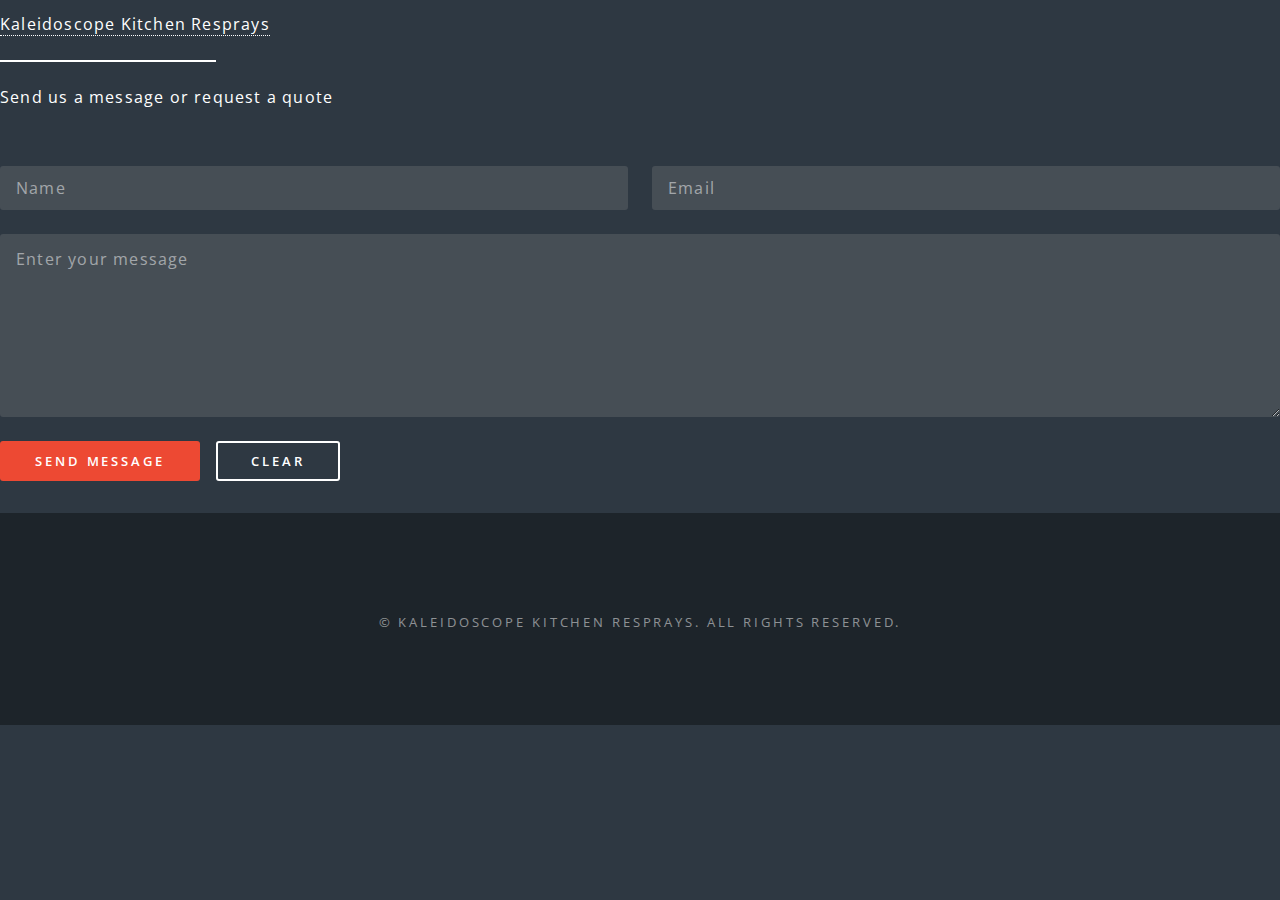
<file: contact.html>
<!DOCTYPE HTML>
<html>
  <head>
    <title>Contact - Kaleidoscope Kitchen Resprays</title>
    <meta charset="utf-8" />
    <meta name="viewport" content="width=device-width, initial-scale=1" />
    <link rel="stylesheet" href="assets/css/main.css" />
    <noscript><link rel="stylesheet" href="assets/css/noscript.css" /></noscript>
  </head>
  <body class="subpage">

    <!-- Header -->
    <header id="header">
      <a href="index.html" class="logo">Kaleidoscope Kitchen Resprays</a>
    </header>

    <!-- Contact Form -->
    <section class="main style2">
      <div class="container">
        <header class="major">
          <h2>Get in Touch</h2>
          <p>Send us a message or request a quote</p>
        </header>

        <form method="POST" action="https://formspree.io/f/meokgvlr">
          <div class="row gtr-uniform">
            <div class="col-6 col-12-xsmall">
              <input type="text" name="name" id="name" placeholder="Name" required />
            </div>
            <div class="col-6 col-12-xsmall">
              <input type="email" name="email" id="email" placeholder="Email" required />
            </div>
            <div class="col-12">
              <textarea name="message" id="message" placeholder="Enter your message" rows="6" required></textarea>
            </div>
            <div class="col-12">
              <ul class="actions">
                <li><input type="submit" value="Send Message" class="primary" /></li>
                <li><input type="reset" value="Clear" /></li>
              </ul>
            </div>
          </div>
        </form>
      </div>
    </section>

    <!-- Footer -->
    <footer id="footer">
      <ul class="copyright">
        <li>&copy; Kaleidoscope Kitchen Resprays. All rights reserved.</li>
      </ul>
    </footer>

    <!-- Scripts -->
    <script src="assets/js/jquery.min.js"></script>
    <script src="assets/js/jquery.scrollex.min.js"></script>
    <script src="assets/js/jquery.scrolly.min.js"></script>
    <script src="assets/js/browser.min.js"></script>
    <script src="assets/js/breakpoints.min.js"></script>
    <script src="assets/js/util.js"></script>
    <script src="assets/js/main.js"></script>
  </body>
</html>
</file>
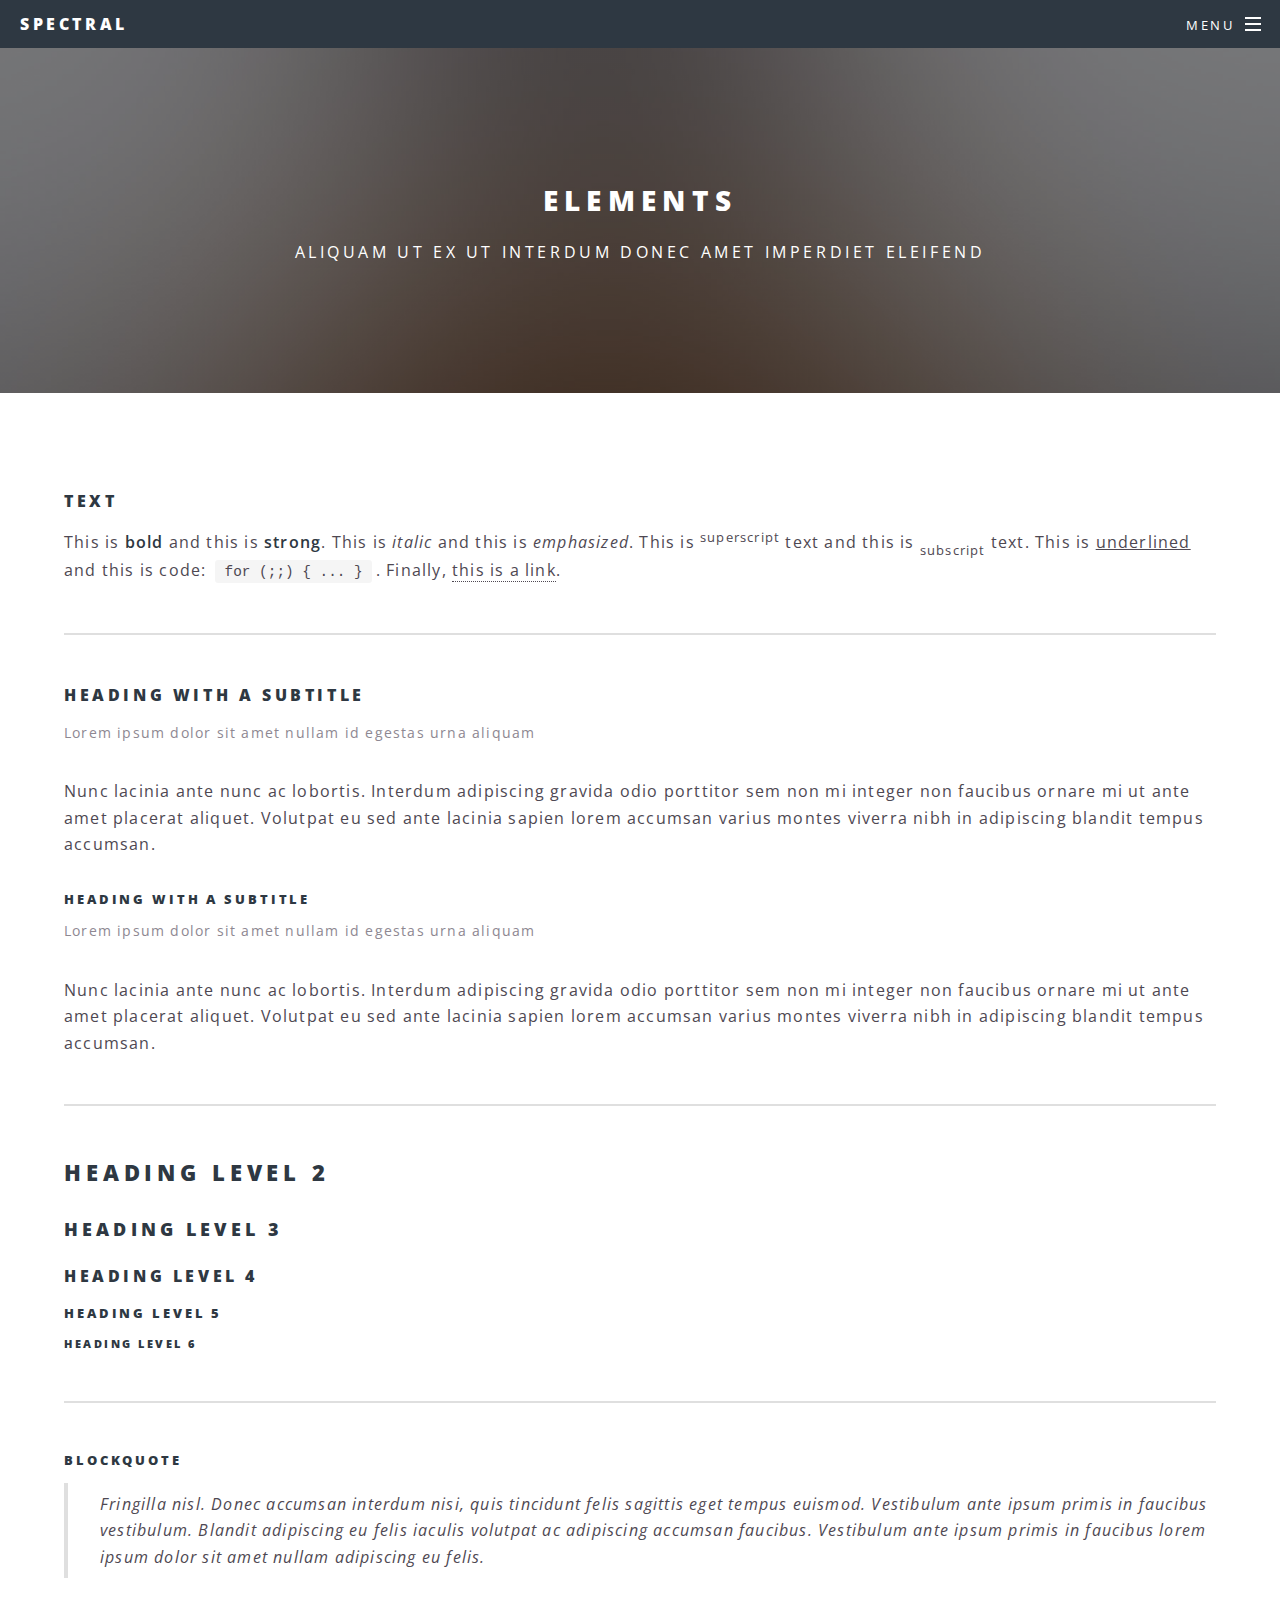
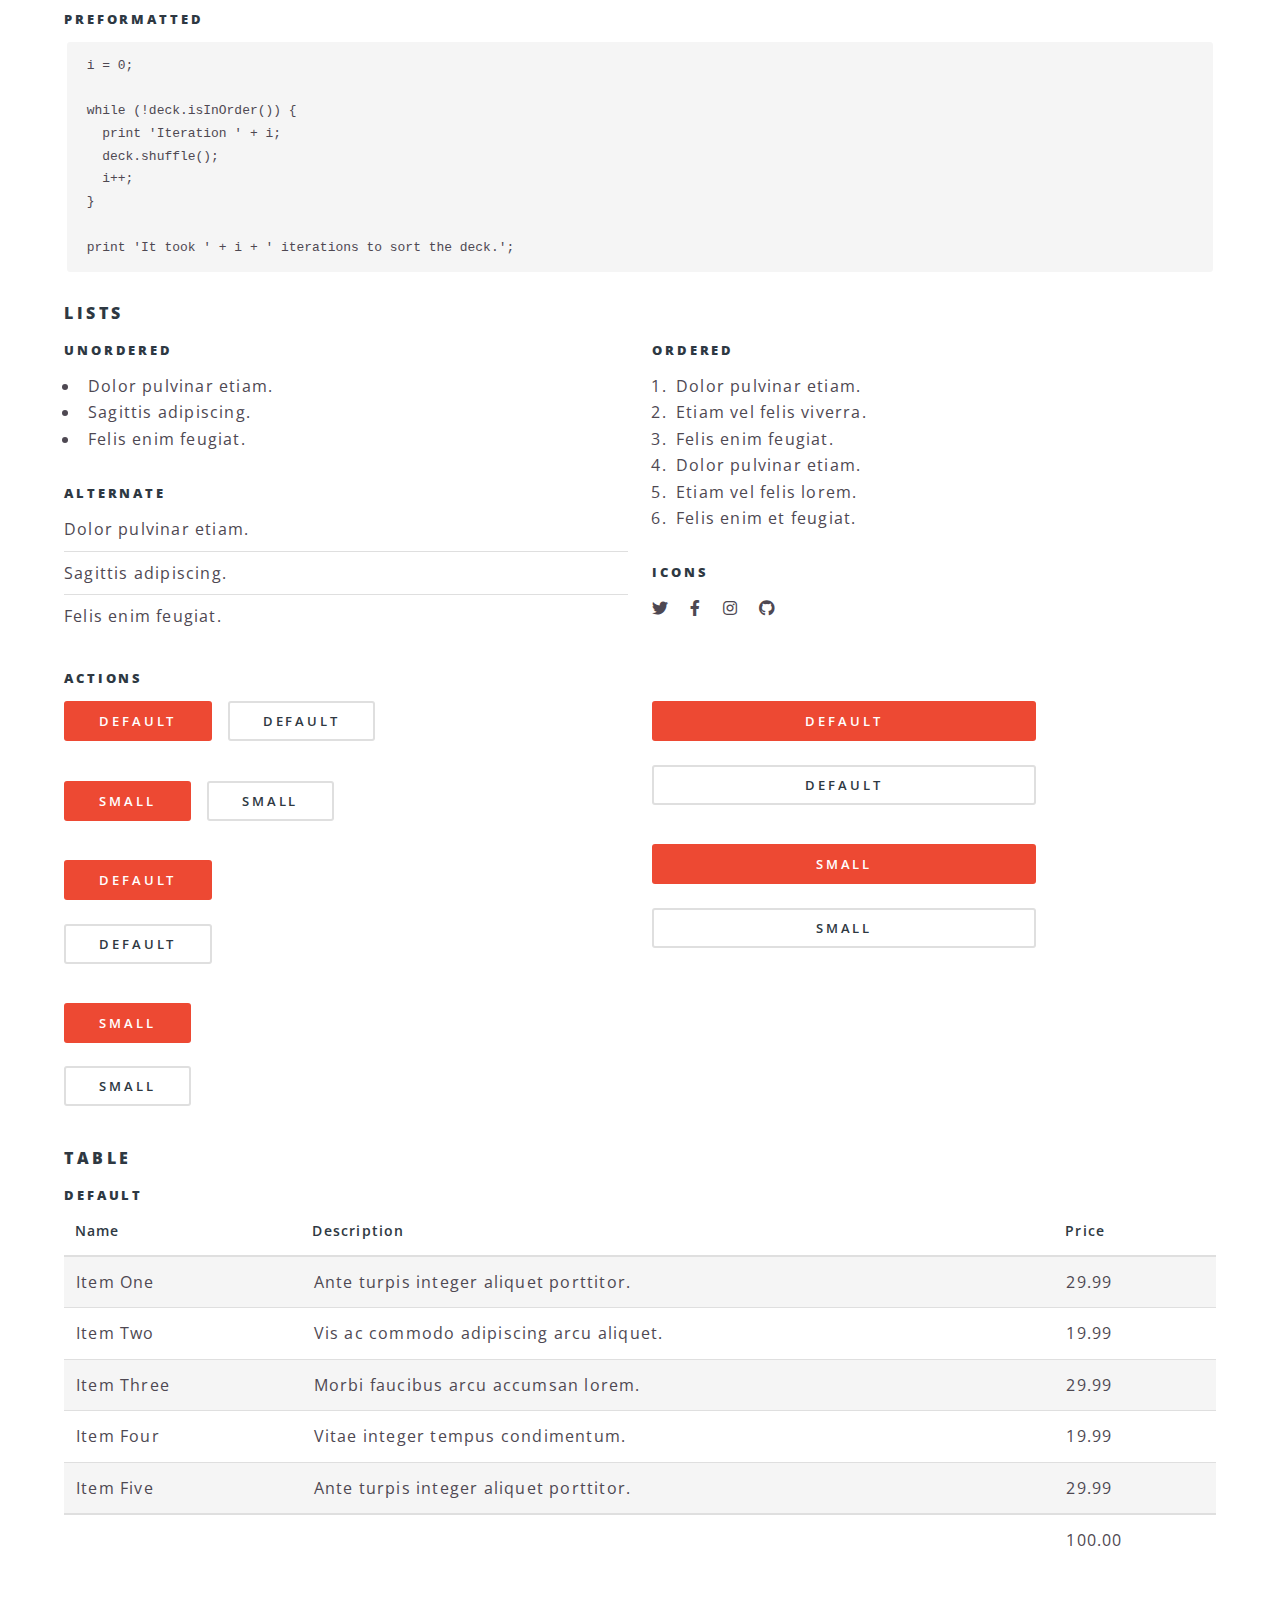
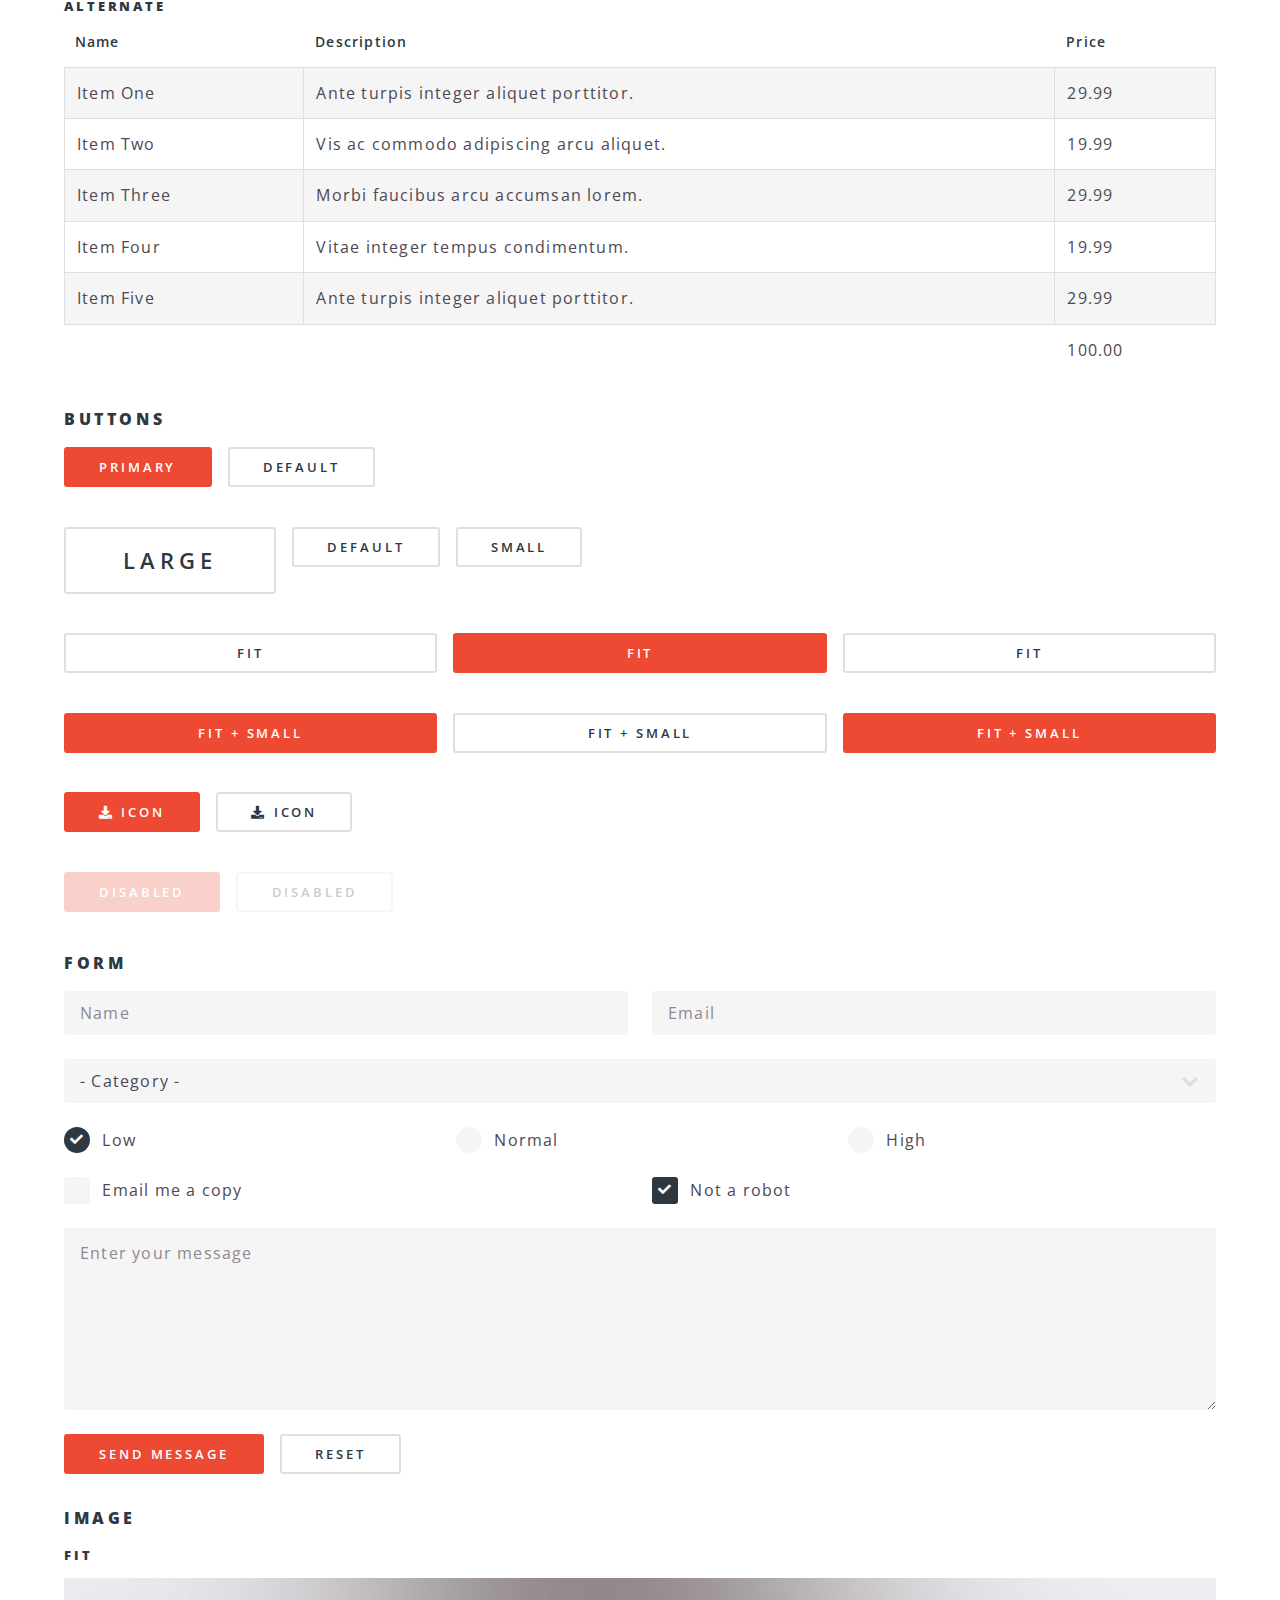
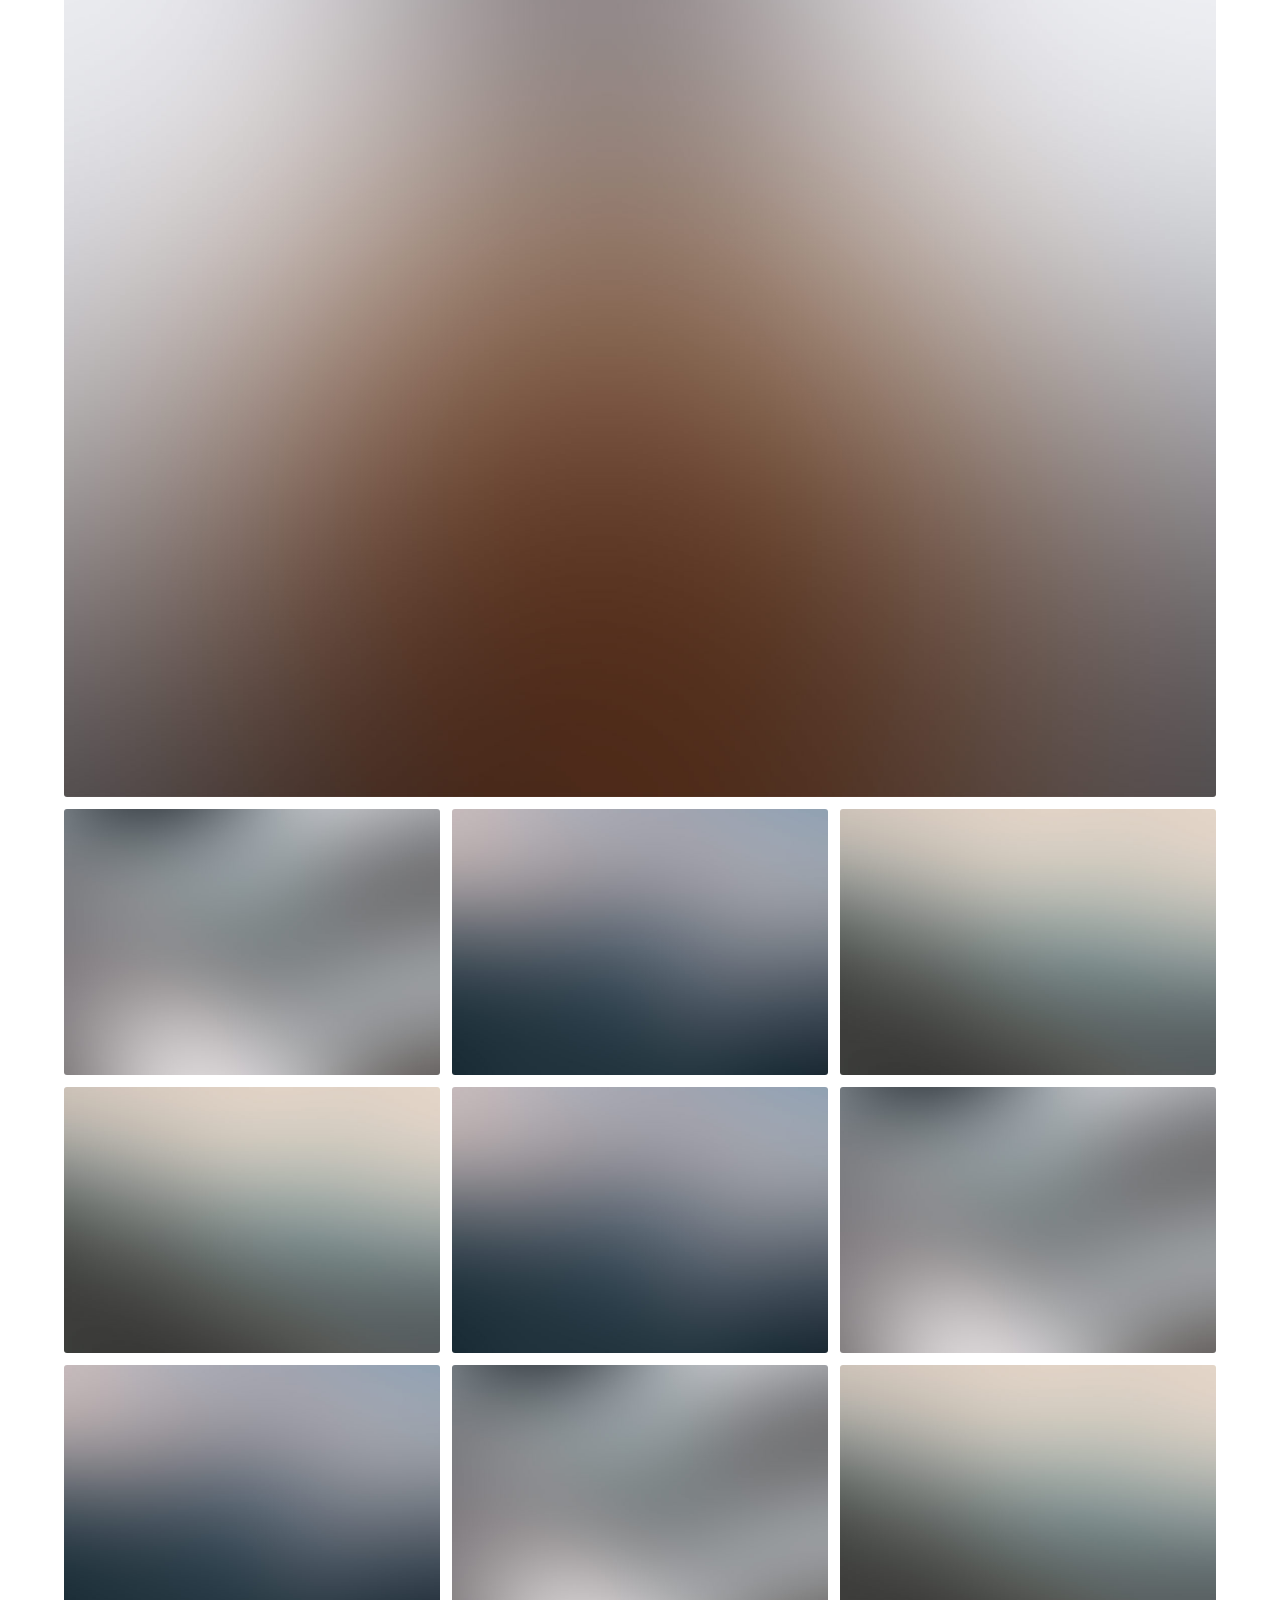
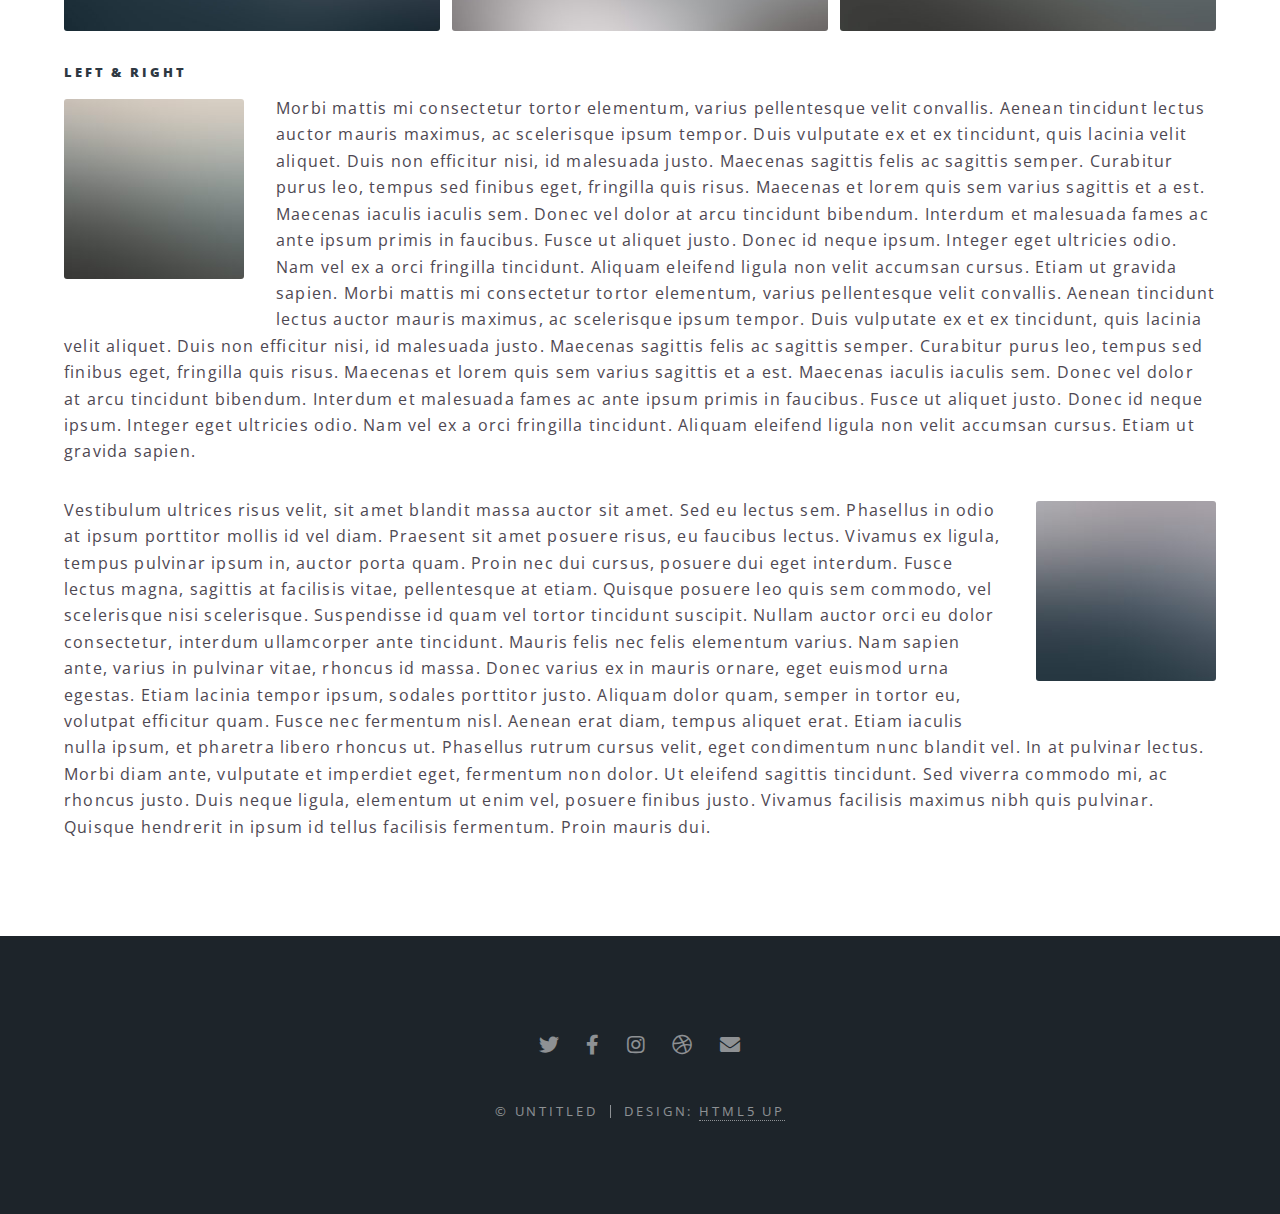
<file: elements.html>
<!DOCTYPE HTML>
<!--
	Spectral by HTML5 UP
	html5up.net | @ajlkn
	Free for personal and commercial use under the CCA 3.0 license (html5up.net/license)
-->
<html>
	<head>
		<title>Elements - Spectral by HTML5 UP</title>
		<meta charset="utf-8" />
		<meta name="viewport" content="width=device-width, initial-scale=1, user-scalable=no" />
		<link rel="stylesheet" href="assets/css/main.css" />
		<noscript><link rel="stylesheet" href="assets/css/noscript.css" /></noscript>
	</head>
	<body class="is-preload">

		<!-- Page Wrapper -->
			<div id="page-wrapper">

				<!-- Header -->
					<header id="header">
						<h1><a href="index.html">Spectral</a></h1>
						<nav id="nav">
							<ul>
								<li class="special">
									<a href="#menu" class="menuToggle"><span>Menu</span></a>
									<div id="menu">
										<ul>
											<li><a href="index.html">Home</a></li>
											<li><a href="generic.html">Generic</a></li>
											<li><a href="elements.html">Elements</a></li>
											<li><a href="#">Sign Up</a></li>
											<li><a href="#">Log In</a></li>
										</ul>
									</div>
								</li>
							</ul>
						</nav>
					</header>

				<!-- Main -->
					<article id="main">
						<header>
							<h2>Elements</h2>
							<p>Aliquam ut ex ut interdum donec amet imperdiet eleifend</p>
						</header>
						<section class="wrapper style5">
							<div class="inner">

								<section>
									<h4>Text</h4>
									<p>This is <b>bold</b> and this is <strong>strong</strong>. This is <i>italic</i> and this is <em>emphasized</em>.
									This is <sup>superscript</sup> text and this is <sub>subscript</sub> text.
									This is <u>underlined</u> and this is code: <code>for (;;) { ... }</code>. Finally, <a href="#">this is a link</a>.</p>
									<hr />
									<header>
										<h4>Heading with a Subtitle</h4>
										<p>Lorem ipsum dolor sit amet nullam id egestas urna aliquam</p>
									</header>
									<p>Nunc lacinia ante nunc ac lobortis. Interdum adipiscing gravida odio porttitor sem non mi integer non faucibus ornare mi ut ante amet placerat aliquet. Volutpat eu sed ante lacinia sapien lorem accumsan varius montes viverra nibh in adipiscing blandit tempus accumsan.</p>
									<header>
										<h5>Heading with a Subtitle</h5>
										<p>Lorem ipsum dolor sit amet nullam id egestas urna aliquam</p>
									</header>
									<p>Nunc lacinia ante nunc ac lobortis. Interdum adipiscing gravida odio porttitor sem non mi integer non faucibus ornare mi ut ante amet placerat aliquet. Volutpat eu sed ante lacinia sapien lorem accumsan varius montes viverra nibh in adipiscing blandit tempus accumsan.</p>
									<hr />
									<h2>Heading Level 2</h2>
									<h3>Heading Level 3</h3>
									<h4>Heading Level 4</h4>
									<h5>Heading Level 5</h5>
									<h6>Heading Level 6</h6>
									<hr />
									<h5>Blockquote</h5>
									<blockquote>Fringilla nisl. Donec accumsan interdum nisi, quis tincidunt felis sagittis eget tempus euismod. Vestibulum ante ipsum primis in faucibus vestibulum. Blandit adipiscing eu felis iaculis volutpat ac adipiscing accumsan faucibus. Vestibulum ante ipsum primis in faucibus lorem ipsum dolor sit amet nullam adipiscing eu felis.</blockquote>
									<h5>Preformatted</h5>
									<pre><code>i = 0;

while (!deck.isInOrder()) {
  print 'Iteration ' + i;
  deck.shuffle();
  i++;
}

print 'It took ' + i + ' iterations to sort the deck.';</code></pre>
								</section>

								<section>
									<h4>Lists</h4>
									<div class="row">
										<div class="col-6 col-12-medium">
											<h5>Unordered</h5>
											<ul>
												<li>Dolor pulvinar etiam.</li>
												<li>Sagittis adipiscing.</li>
												<li>Felis enim feugiat.</li>
											</ul>
											<h5>Alternate</h5>
											<ul class="alt">
												<li>Dolor pulvinar etiam.</li>
												<li>Sagittis adipiscing.</li>
												<li>Felis enim feugiat.</li>
											</ul>
										</div>
										<div class="col-6 col-12-medium">
											<h5>Ordered</h5>
											<ol>
												<li>Dolor pulvinar etiam.</li>
												<li>Etiam vel felis viverra.</li>
												<li>Felis enim feugiat.</li>
												<li>Dolor pulvinar etiam.</li>
												<li>Etiam vel felis lorem.</li>
												<li>Felis enim et feugiat.</li>
											</ol>
											<h5>Icons</h5>
											<ul class="icons">
												<li><a href="#" class="icon brands fa-twitter"><span class="label">Twitter</span></a></li>
												<li><a href="#" class="icon brands fa-facebook-f"><span class="label">Facebook</span></a></li>
												<li><a href="#" class="icon brands fa-instagram"><span class="label">Instagram</span></a></li>
												<li><a href="#" class="icon brands fa-github"><span class="label">Github</span></a></li>
											</ul>
										</div>
									</div>
									<h5>Actions</h5>
									<div class="row">
										<div class="col-6 col-12-medium">
											<ul class="actions">
												<li><a href="#" class="button primary">Default</a></li>
												<li><a href="#" class="button">Default</a></li>
											</ul>
											<ul class="actions small">
												<li><a href="#" class="button primary small">Small</a></li>
												<li><a href="#" class="button small">Small</a></li>
											</ul>
											<ul class="actions stacked">
												<li><a href="#" class="button primary">Default</a></li>
												<li><a href="#" class="button">Default</a></li>
											</ul>
											<ul class="actions stacked">
												<li><a href="#" class="button primary small">Small</a></li>
												<li><a href="#" class="button small">Small</a></li>
											</ul>
										</div>
										<div class="col-6 col-12-medium">
											<ul class="actions stacked">
												<li><a href="#" class="button primary fit">Default</a></li>
												<li><a href="#" class="button fit">Default</a></li>
											</ul>
											<ul class="actions stacked">
												<li><a href="#" class="button primary small fit">Small</a></li>
												<li><a href="#" class="button small fit">Small</a></li>
											</ul>
										</div>
									</div>
								</section>

								<section>
									<h4>Table</h4>
									<h5>Default</h5>
									<div class="table-wrapper">
										<table>
											<thead>
												<tr>
													<th>Name</th>
													<th>Description</th>
													<th>Price</th>
												</tr>
											</thead>
											<tbody>
												<tr>
													<td>Item One</td>
													<td>Ante turpis integer aliquet porttitor.</td>
													<td>29.99</td>
												</tr>
												<tr>
													<td>Item Two</td>
													<td>Vis ac commodo adipiscing arcu aliquet.</td>
													<td>19.99</td>
												</tr>
												<tr>
													<td>Item Three</td>
													<td> Morbi faucibus arcu accumsan lorem.</td>
													<td>29.99</td>
												</tr>
												<tr>
													<td>Item Four</td>
													<td>Vitae integer tempus condimentum.</td>
													<td>19.99</td>
												</tr>
												<tr>
													<td>Item Five</td>
													<td>Ante turpis integer aliquet porttitor.</td>
													<td>29.99</td>
												</tr>
											</tbody>
											<tfoot>
												<tr>
													<td colspan="2"></td>
													<td>100.00</td>
												</tr>
											</tfoot>
										</table>
									</div>

									<h5>Alternate</h5>
									<div class="table-wrapper">
										<table class="alt">
											<thead>
												<tr>
													<th>Name</th>
													<th>Description</th>
													<th>Price</th>
												</tr>
											</thead>
											<tbody>
												<tr>
													<td>Item One</td>
													<td>Ante turpis integer aliquet porttitor.</td>
													<td>29.99</td>
												</tr>
												<tr>
													<td>Item Two</td>
													<td>Vis ac commodo adipiscing arcu aliquet.</td>
													<td>19.99</td>
												</tr>
												<tr>
													<td>Item Three</td>
													<td> Morbi faucibus arcu accumsan lorem.</td>
													<td>29.99</td>
												</tr>
												<tr>
													<td>Item Four</td>
													<td>Vitae integer tempus condimentum.</td>
													<td>19.99</td>
												</tr>
												<tr>
													<td>Item Five</td>
													<td>Ante turpis integer aliquet porttitor.</td>
													<td>29.99</td>
												</tr>
											</tbody>
											<tfoot>
												<tr>
													<td colspan="2"></td>
													<td>100.00</td>
												</tr>
											</tfoot>
										</table>
									</div>
								</section>

								<section>
									<h4>Buttons</h4>
									<ul class="actions">
										<li><a href="#" class="button primary">Primary</a></li>
										<li><a href="#" class="button">Default</a></li>
									</ul>
									<ul class="actions">
										<li><a href="#" class="button large">Large</a></li>
										<li><a href="#" class="button">Default</a></li>
										<li><a href="#" class="button small">Small</a></li>
									</ul>
									<ul class="actions fit">
										<li><a href="#" class="button fit">Fit</a></li>
										<li><a href="#" class="button primary fit">Fit</a></li>
										<li><a href="#" class="button fit">Fit</a></li>
									</ul>
									<ul class="actions fit small">
										<li><a href="#" class="button primary fit small">Fit + Small</a></li>
										<li><a href="#" class="button fit small">Fit + Small</a></li>
										<li><a href="#" class="button primary fit small">Fit + Small</a></li>
									</ul>
									<ul class="actions">
										<li><a href="#" class="button primary icon solid fa-download">Icon</a></li>
										<li><a href="#" class="button icon solid fa-download">Icon</a></li>
									</ul>
									<ul class="actions">
										<li><span class="button primary disabled">Disabled</span></li>
										<li><span class="button disabled">Disabled</span></li>
									</ul>
								</section>

								<section>
									<h4>Form</h4>
									<form method="post" action="#">
										<div class="row gtr-uniform">
											<div class="col-6 col-12-xsmall">
												<input type="text" name="demo-name" id="demo-name" value="" placeholder="Name" />
											</div>
											<div class="col-6 col-12-xsmall">
												<input type="email" name="demo-email" id="demo-email" value="" placeholder="Email" />
											</div>
											<div class="col-12">
												<select name="demo-category" id="demo-category">
													<option value="">- Category -</option>
													<option value="1">Manufacturing</option>
													<option value="1">Shipping</option>
													<option value="1">Administration</option>
													<option value="1">Human Resources</option>
												</select>
											</div>
											<div class="col-4 col-12-small">
												<input type="radio" id="demo-priority-low" name="demo-priority" checked>
												<label for="demo-priority-low">Low</label>
											</div>
											<div class="col-4 col-12-small">
												<input type="radio" id="demo-priority-normal" name="demo-priority">
												<label for="demo-priority-normal">Normal</label>
											</div>
											<div class="col-4 col-12-small">
												<input type="radio" id="demo-priority-high" name="demo-priority">
												<label for="demo-priority-high">High</label>
											</div>
											<div class="col-6 col-12-small">
												<input type="checkbox" id="demo-copy" name="demo-copy">
												<label for="demo-copy">Email me a copy</label>
											</div>
											<div class="col-6 col-12-small">
												<input type="checkbox" id="demo-human" name="demo-human" checked>
												<label for="demo-human">Not a robot</label>
											</div>
											<div class="col-12">
												<textarea name="demo-message" id="demo-message" placeholder="Enter your message" rows="6"></textarea>
											</div>
											<div class="col-12">
												<ul class="actions">
													<li><input type="submit" value="Send Message" class="primary" /></li>
													<li><input type="reset" value="Reset" /></li>
												</ul>
											</div>
										</div>
									</form>
								</section>

								<section>
									<h4>Image</h4>
									<h5>Fit</h5>
									<div class="box alt">
										<div class="row gtr-50 gtr-uniform">
											<div class="col-12"><span class="image fit"><img src="images/banner.jpg" alt="" /></span></div>
											<div class="col-4"><span class="image fit"><img src="images/pic01.jpg" alt="" /></span></div>
											<div class="col-4"><span class="image fit"><img src="images/pic02.jpg" alt="" /></span></div>
											<div class="col-4"><span class="image fit"><img src="images/pic03.jpg" alt="" /></span></div>
											<div class="col-4"><span class="image fit"><img src="images/pic03.jpg" alt="" /></span></div>
											<div class="col-4"><span class="image fit"><img src="images/pic02.jpg" alt="" /></span></div>
											<div class="col-4"><span class="image fit"><img src="images/pic01.jpg" alt="" /></span></div>
											<div class="col-4"><span class="image fit"><img src="images/pic02.jpg" alt="" /></span></div>
											<div class="col-4"><span class="image fit"><img src="images/pic01.jpg" alt="" /></span></div>
											<div class="col-4"><span class="image fit"><img src="images/pic03.jpg" alt="" /></span></div>
										</div>
									</div>
									<h5>Left &amp; Right</h5>
									<p><span class="image left"><img src="images/pic04.jpg" alt="" /></span>Morbi mattis mi consectetur tortor elementum, varius pellentesque velit convallis. Aenean tincidunt lectus auctor mauris maximus, ac scelerisque ipsum tempor. Duis vulputate ex et ex tincidunt, quis lacinia velit aliquet. Duis non efficitur nisi, id malesuada justo. Maecenas sagittis felis ac sagittis semper. Curabitur purus leo, tempus sed finibus eget, fringilla quis risus. Maecenas et lorem quis sem varius sagittis et a est. Maecenas iaculis iaculis sem. Donec vel dolor at arcu tincidunt bibendum. Interdum et malesuada fames ac ante ipsum primis in faucibus. Fusce ut aliquet justo. Donec id neque ipsum. Integer eget ultricies odio. Nam vel ex a orci fringilla tincidunt. Aliquam eleifend ligula non velit accumsan cursus. Etiam ut gravida sapien. Morbi mattis mi consectetur tortor elementum, varius pellentesque velit convallis. Aenean tincidunt lectus auctor mauris maximus, ac scelerisque ipsum tempor. Duis vulputate ex et ex tincidunt, quis lacinia velit aliquet. Duis non efficitur nisi, id malesuada justo. Maecenas sagittis felis ac sagittis semper. Curabitur purus leo, tempus sed finibus eget, fringilla quis risus. Maecenas et lorem quis sem varius sagittis et a est. Maecenas iaculis iaculis sem. Donec vel dolor at arcu tincidunt bibendum. Interdum et malesuada fames ac ante ipsum primis in faucibus. Fusce ut aliquet justo. Donec id neque ipsum. Integer eget ultricies odio. Nam vel ex a orci fringilla tincidunt. Aliquam eleifend ligula non velit accumsan cursus. Etiam ut gravida sapien.</p>
									<p><span class="image right"><img src="images/pic05.jpg" alt="" /></span>Vestibulum ultrices risus velit, sit amet blandit massa auctor sit amet. Sed eu lectus sem. Phasellus in odio at ipsum porttitor mollis id vel diam. Praesent sit amet posuere risus, eu faucibus lectus. Vivamus ex ligula, tempus pulvinar ipsum in, auctor porta quam. Proin nec dui cursus, posuere dui eget interdum. Fusce lectus magna, sagittis at facilisis vitae, pellentesque at etiam. Quisque posuere leo quis sem commodo, vel scelerisque nisi scelerisque. Suspendisse id quam vel tortor tincidunt suscipit. Nullam auctor orci eu dolor consectetur, interdum ullamcorper ante tincidunt. Mauris felis nec felis elementum varius. Nam sapien ante, varius in pulvinar vitae, rhoncus id massa. Donec varius ex in mauris ornare, eget euismod urna egestas. Etiam lacinia tempor ipsum, sodales porttitor justo. Aliquam dolor quam, semper in tortor eu, volutpat efficitur quam. Fusce nec fermentum nisl. Aenean erat diam, tempus aliquet erat. Etiam iaculis nulla ipsum, et pharetra libero rhoncus ut. Phasellus rutrum cursus velit, eget condimentum nunc blandit vel. In at pulvinar lectus. Morbi diam ante, vulputate et imperdiet eget, fermentum non dolor. Ut eleifend sagittis tincidunt. Sed viverra commodo mi, ac rhoncus justo. Duis neque ligula, elementum ut enim vel, posuere finibus justo. Vivamus facilisis maximus nibh quis pulvinar. Quisque hendrerit in ipsum id tellus facilisis fermentum. Proin mauris dui.</p>
								</section>

							</div>
						</section>
					</article>

				<!-- Footer -->
					<footer id="footer">
						<ul class="icons">
							<li><a href="#" class="icon brands fa-twitter"><span class="label">Twitter</span></a></li>
							<li><a href="#" class="icon brands fa-facebook-f"><span class="label">Facebook</span></a></li>
							<li><a href="#" class="icon brands fa-instagram"><span class="label">Instagram</span></a></li>
							<li><a href="#" class="icon brands fa-dribbble"><span class="label">Dribbble</span></a></li>
							<li><a href="#" class="icon solid fa-envelope"><span class="label">Email</span></a></li>
						</ul>
						<ul class="copyright">
							<li>&copy; Untitled</li><li>Design: <a href="http://html5up.net">HTML5 UP</a></li>
						</ul>
					</footer>

			</div>

		<!-- Scripts -->
			<script src="assets/js/jquery.min.js"></script>
			<script src="assets/js/jquery.scrollex.min.js"></script>
			<script src="assets/js/jquery.scrolly.min.js"></script>
			<script src="assets/js/browser.min.js"></script>
			<script src="assets/js/breakpoints.min.js"></script>
			<script src="assets/js/util.js"></script>
			<script src="assets/js/main.js"></script>

	</body>
</html>
</file>
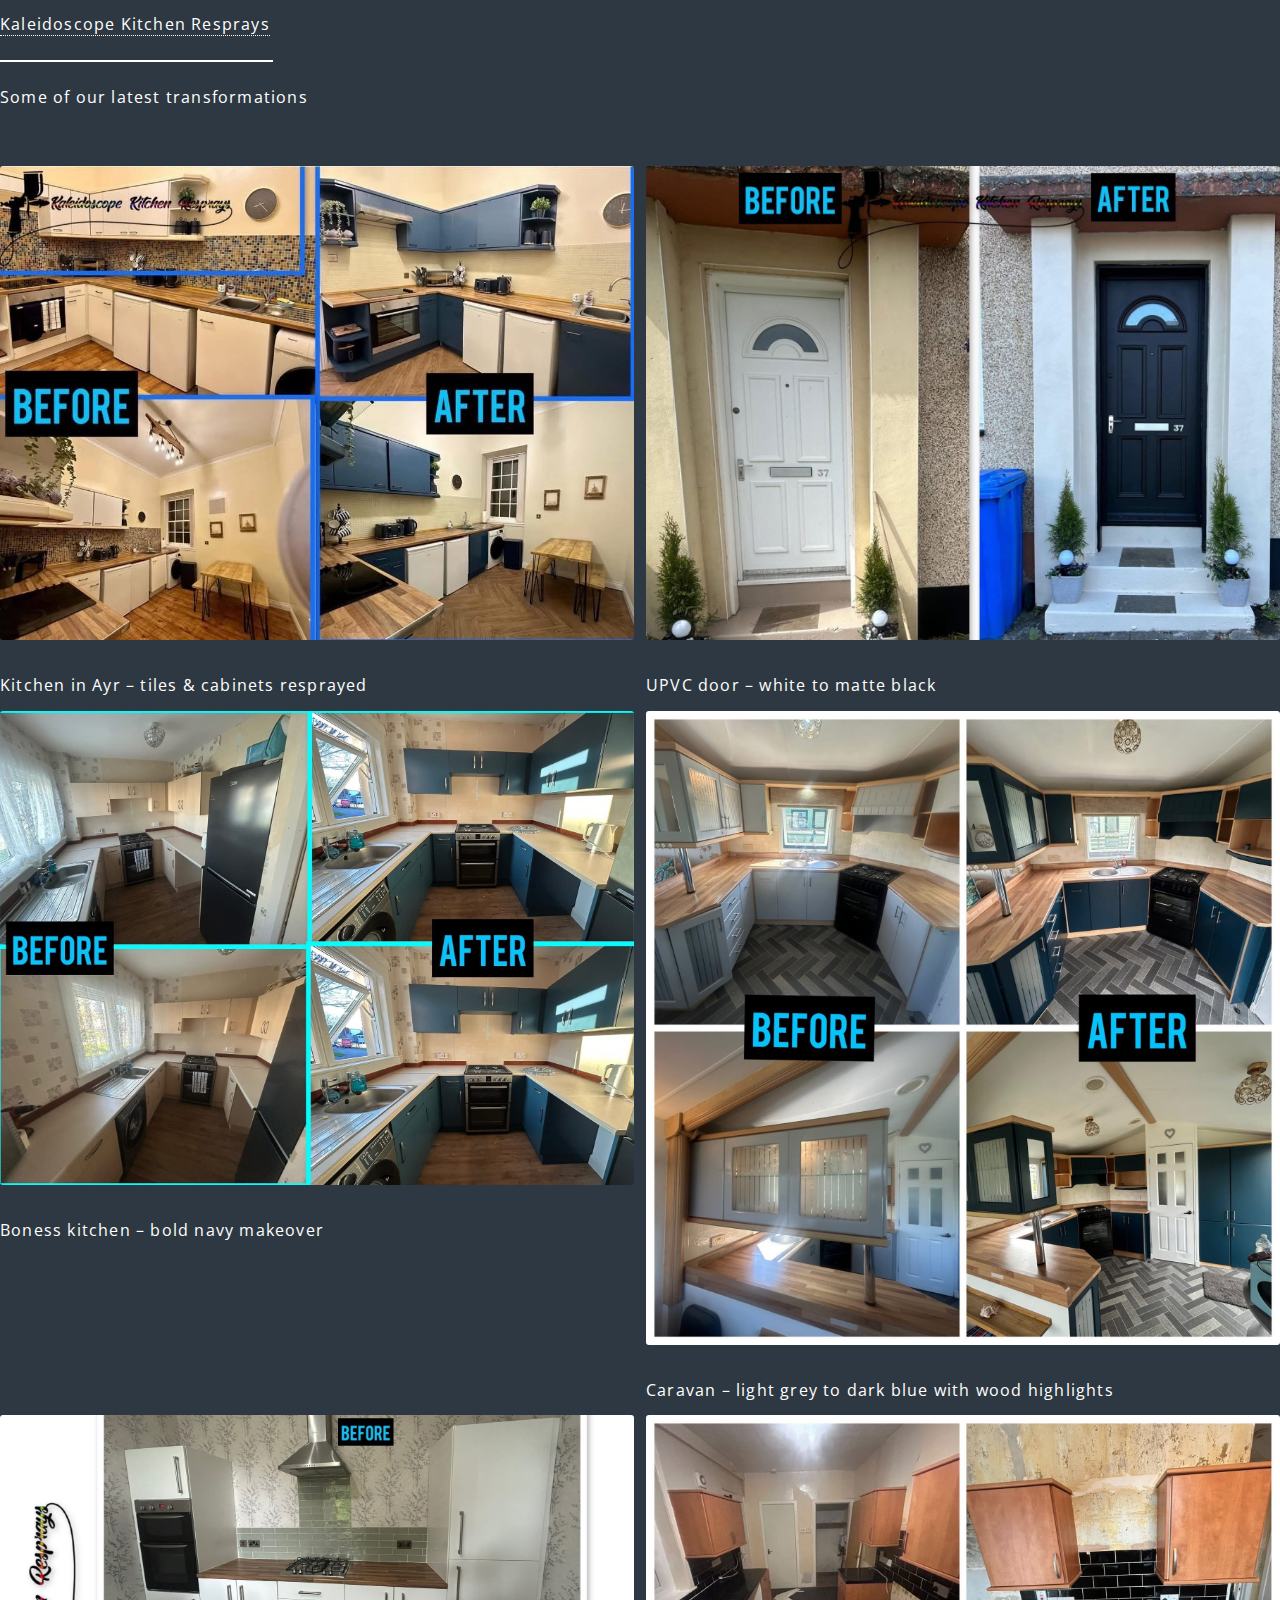
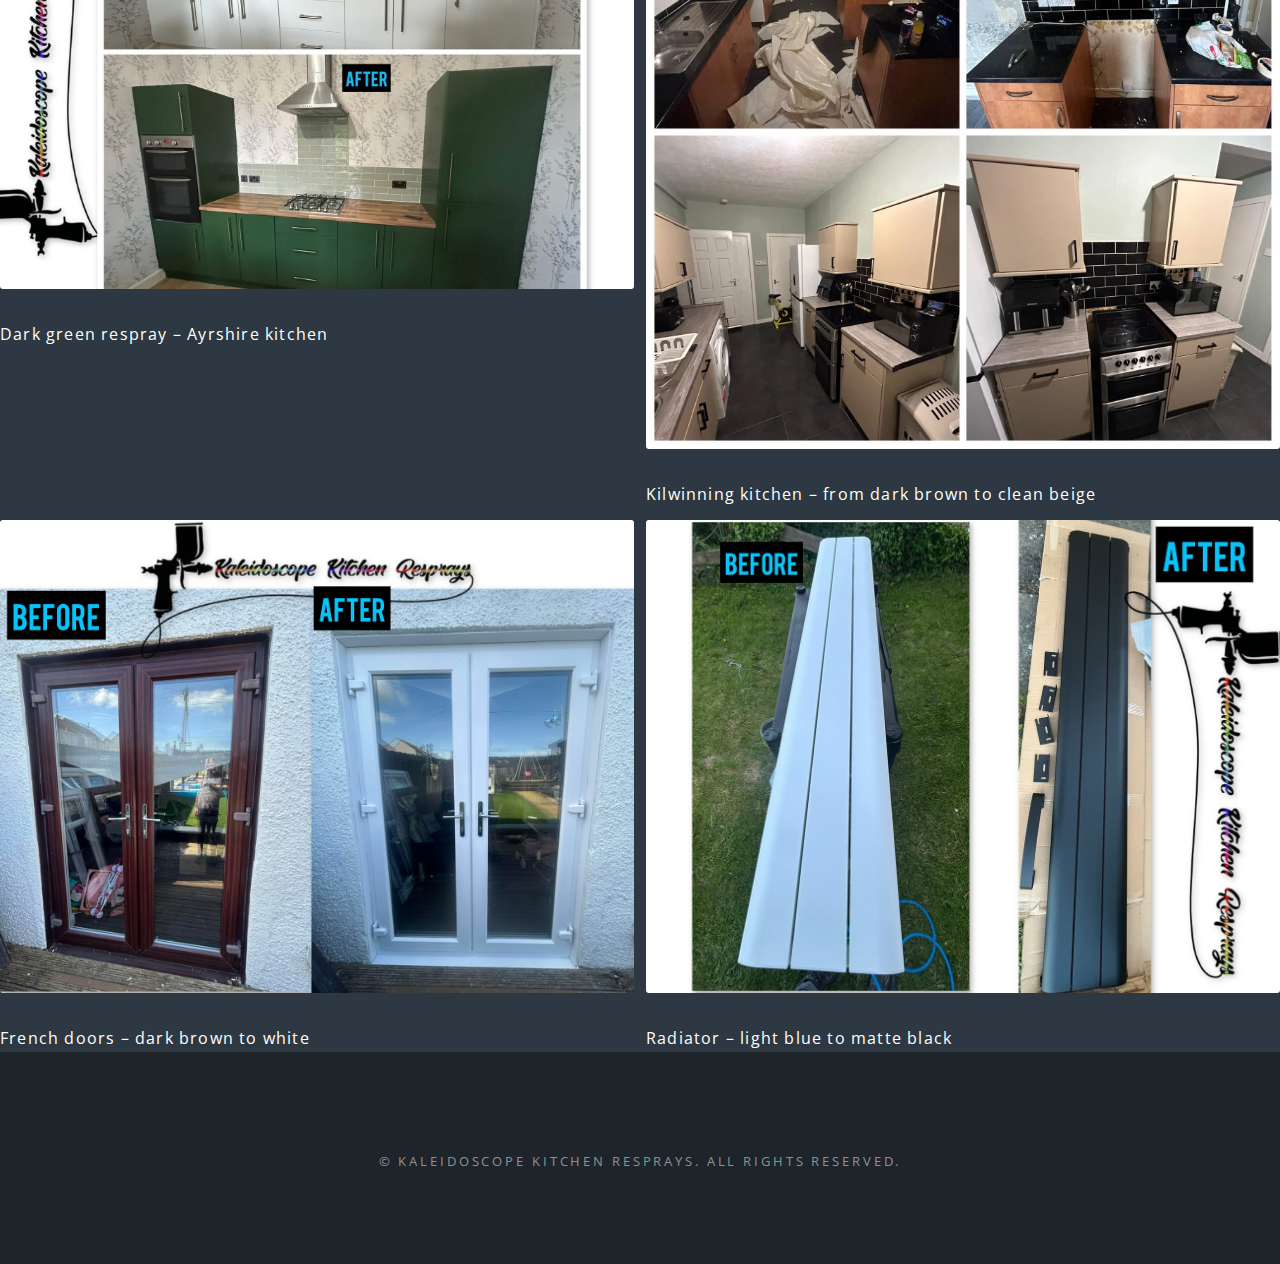
<file: gallery.html>
<!DOCTYPE HTML>
<html>
	<head>
		<title>Gallery - Kaleidoscope Kitchen Resprays</title>
		<link rel="stylesheet" href="assets/css/main.css" />
	</head>
	<body class="subpage">
		<header id="header">
			<a href="index.html" class="logo">Kaleidoscope Kitchen Resprays</a>
		</header>

		<section class="main style1">
			<div class="container">
				<header class="major">
					<h2>Project Gallery</h2>
					<p>Some of our latest transformations</p>
				</header>
				<div class="row gtr-50 gtr-uniform">
					<div class="col-6 col-12-narrower"><span class="image fit"><img src="images/before-after-ayr.jpeg" alt="Ayr kitchen transformation" /></span><p>Kitchen in Ayr – tiles & cabinets resprayed</p></div>
					<div class="col-6 col-12-narrower"><span class="image fit"><img src="images/before-after-black-door.jpeg" alt="UPVC door respray" /></span><p>UPVC door – white to matte black</p></div>
					<div class="col-6 col-12-narrower"><span class="image fit"><img src="images/before-after-boness.jpeg" alt="Boness blue kitchen" /></span><p>Boness kitchen – bold navy makeover</p></div>
					<div class="col-6 col-12-narrower"><span class="image fit"><img src="images/before-after-caravan.jpeg" alt="Caravan respray" /></span><p>Caravan – light grey to dark blue with wood highlights</p></div>
					<div class="col-6 col-12-narrower"><span class="image fit"><img src="images/before-after-green.jpeg" alt="Green kitchen respray" /></span><p>Dark green respray – Ayrshire kitchen</p></div>
					<div class="col-6 col-12-narrower"><span class="image fit"><img src="images/before-after-kilwinning.jpeg" alt="Kilwinning beige kitchen" /></span><p>Kilwinning kitchen – from dark brown to clean beige</p></div>
					<div class="col-6 col-12-narrower"><span class="image fit"><img src="images/before-after-patio.jpeg" alt="Patio doors respray" /></span><p>French doors – dark brown to white</p></div>
					<div class="col-6 col-12-narrower"><span class="image fit"><img src="images/before-after-radiator.jpeg" alt="Radiator matte black" /></span><p>Radiator – light blue to matte black</p></div>
				</div>
			</div>
		</section>

		<footer id="footer">
			<ul class="copyright">
				<li>&copy; Kaleidoscope Kitchen Resprays. All rights reserved.</li>
			</ul>
		</footer>
	</body>
</html>
</file>
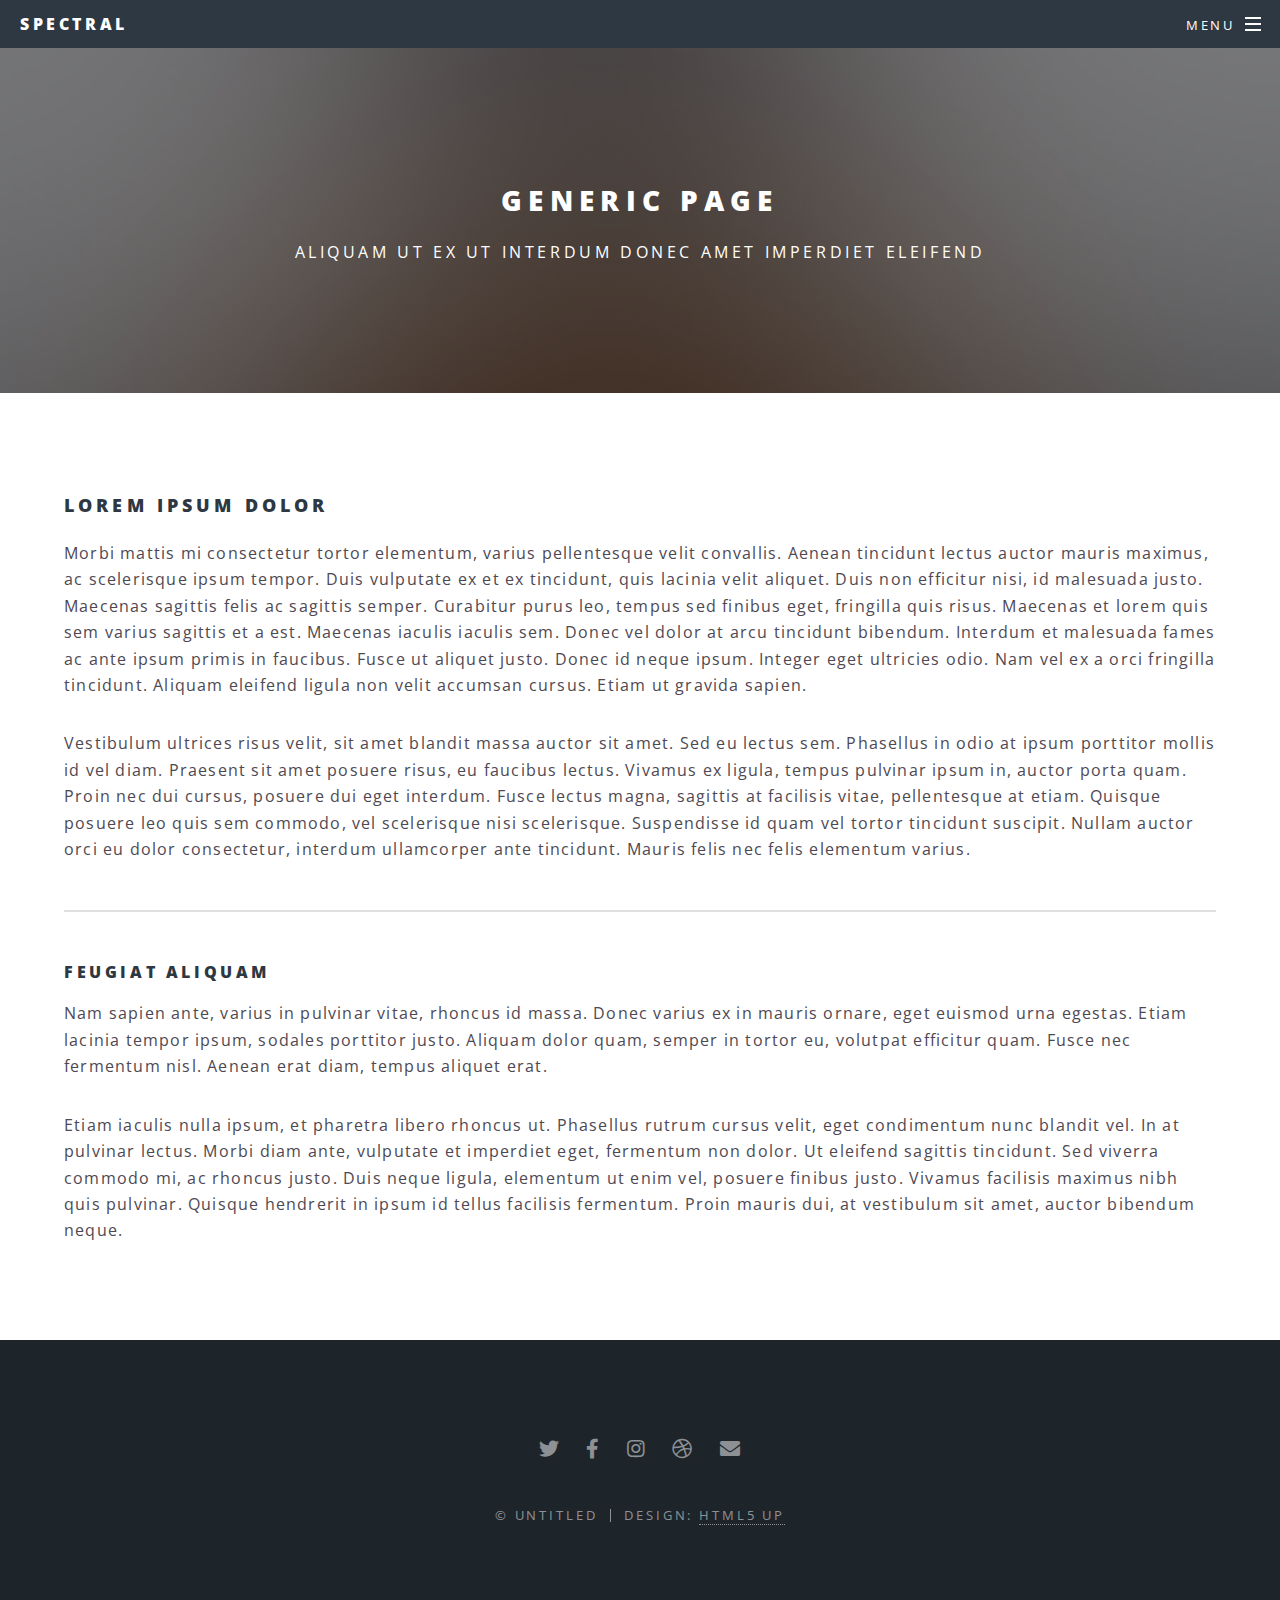
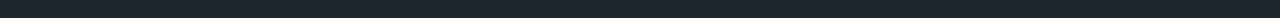
<file: generic.html>
<!DOCTYPE HTML>
<!--
	Spectral by HTML5 UP
	html5up.net | @ajlkn
	Free for personal and commercial use under the CCA 3.0 license (html5up.net/license)
-->
<html>
	<head>
		<title>Generic - Spectral by HTML5 UP</title>
		<meta charset="utf-8" />
		<meta name="viewport" content="width=device-width, initial-scale=1, user-scalable=no" />
		<link rel="stylesheet" href="assets/css/main.css" />
		<noscript><link rel="stylesheet" href="assets/css/noscript.css" /></noscript>
	</head>
	<body class="is-preload">

		<!-- Page Wrapper -->
			<div id="page-wrapper">

				<!-- Header -->
					<header id="header">
						<h1><a href="index.html">Spectral</a></h1>
						<nav id="nav">
							<ul>
								<li class="special">
									<a href="#menu" class="menuToggle"><span>Menu</span></a>
									<div id="menu">
										<ul>
											<li><a href="index.html">Home</a></li>
											<li><a href="generic.html">Generic</a></li>
											<li><a href="elements.html">Elements</a></li>
											<li><a href="#">Sign Up</a></li>
											<li><a href="#">Log In</a></li>
										</ul>
									</div>
								</li>
							</ul>
						</nav>
					</header>

				<!-- Main -->
					<article id="main">
						<header>
							<h2>Generic Page</h2>
							<p>Aliquam ut ex ut interdum donec amet imperdiet eleifend</p>
						</header>
						<section class="wrapper style5">
							<div class="inner">

								<h3>Lorem ipsum dolor</h3>
								<p>Morbi mattis mi consectetur tortor elementum, varius pellentesque velit convallis. Aenean tincidunt lectus auctor mauris maximus, ac scelerisque ipsum tempor. Duis vulputate ex et ex tincidunt, quis lacinia velit aliquet. Duis non efficitur nisi, id malesuada justo. Maecenas sagittis felis ac sagittis semper. Curabitur purus leo, tempus sed finibus eget, fringilla quis risus. Maecenas et lorem quis sem varius sagittis et a est. Maecenas iaculis iaculis sem. Donec vel dolor at arcu tincidunt bibendum. Interdum et malesuada fames ac ante ipsum primis in faucibus. Fusce ut aliquet justo. Donec id neque ipsum. Integer eget ultricies odio. Nam vel ex a orci fringilla tincidunt. Aliquam eleifend ligula non velit accumsan cursus. Etiam ut gravida sapien.</p>

								<p>Vestibulum ultrices risus velit, sit amet blandit massa auctor sit amet. Sed eu lectus sem. Phasellus in odio at ipsum porttitor mollis id vel diam. Praesent sit amet posuere risus, eu faucibus lectus. Vivamus ex ligula, tempus pulvinar ipsum in, auctor porta quam. Proin nec dui cursus, posuere dui eget interdum. Fusce lectus magna, sagittis at facilisis vitae, pellentesque at etiam. Quisque posuere leo quis sem commodo, vel scelerisque nisi scelerisque. Suspendisse id quam vel tortor tincidunt suscipit. Nullam auctor orci eu dolor consectetur, interdum ullamcorper ante tincidunt. Mauris felis nec felis elementum varius.</p>

								<hr />

								<h4>Feugiat aliquam</h4>
								<p>Nam sapien ante, varius in pulvinar vitae, rhoncus id massa. Donec varius ex in mauris ornare, eget euismod urna egestas. Etiam lacinia tempor ipsum, sodales porttitor justo. Aliquam dolor quam, semper in tortor eu, volutpat efficitur quam. Fusce nec fermentum nisl. Aenean erat diam, tempus aliquet erat.</p>

								<p>Etiam iaculis nulla ipsum, et pharetra libero rhoncus ut. Phasellus rutrum cursus velit, eget condimentum nunc blandit vel. In at pulvinar lectus. Morbi diam ante, vulputate et imperdiet eget, fermentum non dolor. Ut eleifend sagittis tincidunt. Sed viverra commodo mi, ac rhoncus justo. Duis neque ligula, elementum ut enim vel, posuere finibus justo. Vivamus facilisis maximus nibh quis pulvinar. Quisque hendrerit in ipsum id tellus facilisis fermentum. Proin mauris dui, at vestibulum sit amet, auctor bibendum neque.</p>

							</div>
						</section>
					</article>

				<!-- Footer -->
					<footer id="footer">
						<ul class="icons">
							<li><a href="#" class="icon brands fa-twitter"><span class="label">Twitter</span></a></li>
							<li><a href="#" class="icon brands fa-facebook-f"><span class="label">Facebook</span></a></li>
							<li><a href="#" class="icon brands fa-instagram"><span class="label">Instagram</span></a></li>
							<li><a href="#" class="icon brands fa-dribbble"><span class="label">Dribbble</span></a></li>
							<li><a href="#" class="icon solid fa-envelope"><span class="label">Email</span></a></li>
						</ul>
						<ul class="copyright">
							<li>&copy; Untitled</li><li>Design: <a href="http://html5up.net">HTML5 UP</a></li>
						</ul>
					</footer>

			</div>

		<!-- Scripts -->
			<script src="assets/js/jquery.min.js"></script>
			<script src="assets/js/jquery.scrollex.min.js"></script>
			<script src="assets/js/jquery.scrolly.min.js"></script>
			<script src="assets/js/browser.min.js"></script>
			<script src="assets/js/breakpoints.min.js"></script>
			<script src="assets/js/util.js"></script>
			<script src="assets/js/main.js"></script>

	</body>
</html>
</file>
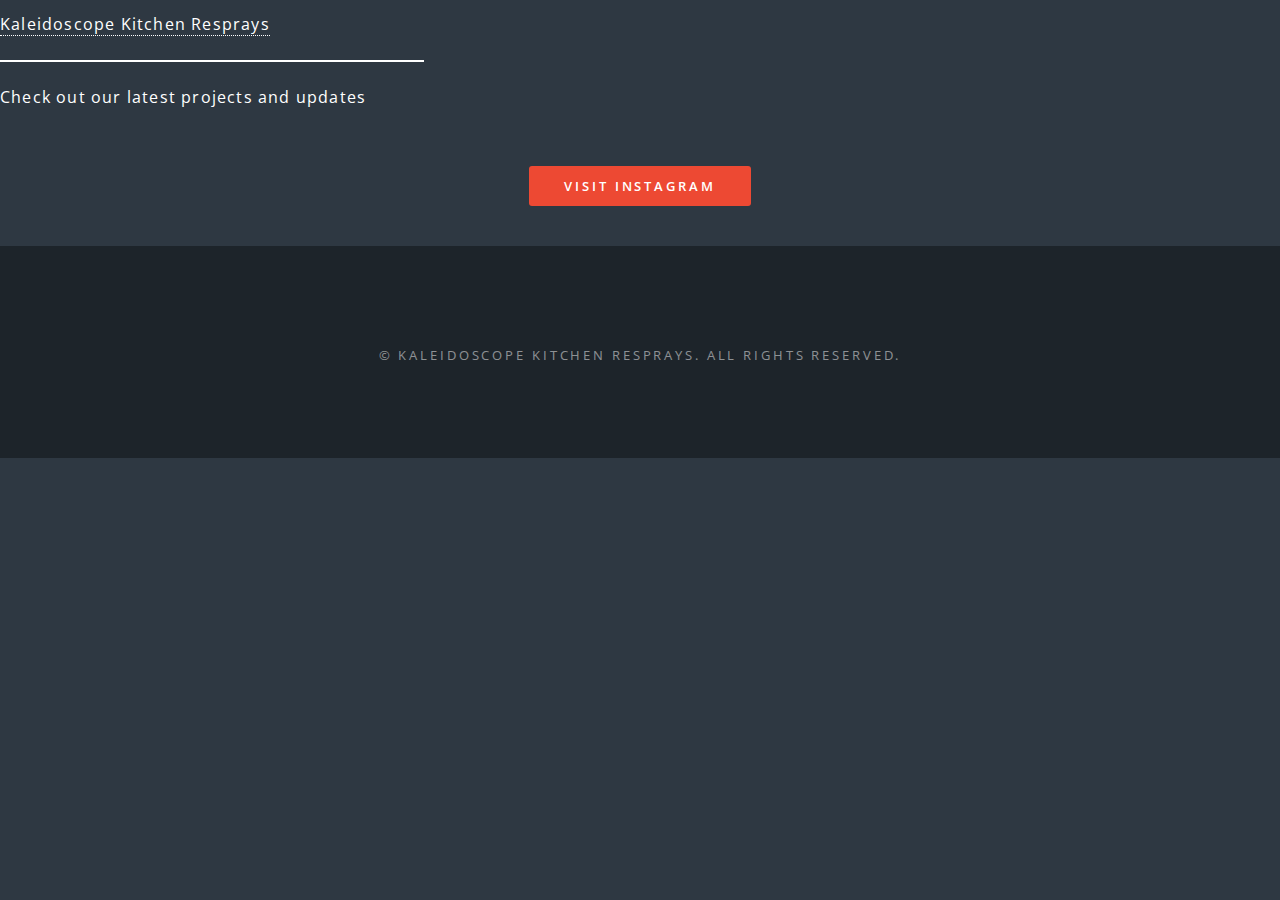
<file: social.html>
<!DOCTYPE HTML>
<html>
	<head>
		<title>Social Media - Kaleidoscope Kitchen Resprays</title>
		<link rel="stylesheet" href="assets/css/main.css" />
	</head>
	<body class="subpage">
		<header id="header">
			<a href="index.html" class="logo">Kaleidoscope Kitchen Resprays</a>
		</header>

		<section class="main style2">
			<div class="container">
				<header class="major">
					<h2>Follow Us on Instagram</h2>
					<p>Check out our latest projects and updates</p>
				</header>
				<p style="text-align: center;">
					<a href="https://www.instagram.com/kaleidoscopekitchenresprays" target="_blank" class="button primary">Visit Instagram</a>
				</p>
			</div>
		</section>

		<footer id="footer">
			<ul class="copyright">
				<li>&copy; Kaleidoscope Kitchen Resprays. All rights reserved.</li>
			</ul>
		</footer>
	</body>
</html>
</file>
<file: assets/css/noscript.css>
/*
	Spectral by HTML5 UP
	html5up.net | @ajlkn
	Free for personal and commercial use under the CCA 3.0 license (html5up.net/license)
*/

/* Banner */

	body.is-preload #banner h2 {
		-moz-transform: none;
		-webkit-transform: none;
		-ms-transform: none;
		transform: none;
		opacity: 1;
	}

		body.is-preload #banner h2:before, body.is-preload #banner h2:after {
			width: 100%;
		}

	body.is-preload #banner .more {
		-moz-transform: none;
		-webkit-transform: none;
		-ms-transform: none;
		transform: none;
		opacity: 1;
	}

	body.is-preload #banner:after {
		opacity: 0;
	}
</file>
<file: assets/css/main.css>
@import url(fontawesome-all.min.css);
@import url("https://fonts.googleapis.com/css?family=Open+Sans:400,400italic,600,600italic,800,800italic");

/*
	Spectral by HTML5 UP
	html5up.net | @ajlkn
	Free for personal and commercial use under the CCA 3.0 license (html5up.net/license)
*/

html, body, div, span, applet, object,
iframe, h1, h2, h3, h4, h5, h6, p, blockquote,
pre, a, abbr, acronym, address, big, cite,
code, del, dfn, em, img, ins, kbd, q, s, samp,
small, strike, strong, sub, sup, tt, var, b,
u, i, center, dl, dt, dd, ol, ul, li, fieldset,
form, label, legend, table, caption, tbody,
tfoot, thead, tr, th, td, article, aside,
canvas, details, embed, figure, figcaption,
footer, header, hgroup, menu, nav, output, ruby,
section, summary, time, mark, audio, video {
	margin: 0;
	padding: 0;
	border: 0;
	font-size: 100%;
	font: inherit;
	vertical-align: baseline;}

article, aside, details, figcaption, figure,
footer, header, hgroup, menu, nav, section {
	display: block;}

body {
	line-height: 1;
}

ol, ul {
	list-style: none;
}

blockquote, q {
	quotes: none;
}

	blockquote:before, blockquote:after, q:before, q:after {
		content: '';
		content: none;
	}

table {
	border-collapse: collapse;
	border-spacing: 0;
}

body {
	-webkit-text-size-adjust: none;
}

mark {
	background-color: transparent;
	color: inherit;
}

input::-moz-focus-inner {
	border: 0;
	padding: 0;
}

input, select, textarea {
	-moz-appearance: none;
	-webkit-appearance: none;
	-ms-appearance: none;
	appearance: none;
}

/* Basic */

	@-ms-viewport {
		width: device-width;
	}

	html {
		box-sizing: border-box;
	}

	*, *:before, *:after {
		box-sizing: inherit;
	}

	body {
		background: #2e3842;
	}

		body.is-preload *, body.is-preload *:before, body.is-preload *:after {
			-moz-animation: none !important;
			-webkit-animation: none !important;
			-ms-animation: none !important;
			animation: none !important;
			-moz-transition: none !important;
			-webkit-transition: none !important;
			-ms-transition: none !important;
			transition: none !important;
		}

	body, input, select, textarea {
		color: #fff;
		font-family: "Open Sans", Helvetica, sans-serif;
		font-size: 15pt;
		font-weight: 400;
		letter-spacing: 0.075em;
		line-height: 1.65em;
	}

		@media screen and (max-width: 1680px) {

			body, input, select, textarea {
				font-size: 13pt;
			}

		}

		@media screen and (max-width: 1280px) {

			body, input, select, textarea {
				font-size: 12pt;
			}

		}

		@media screen and (max-width: 736px) {

			body, input, select, textarea {
				font-size: 11pt;
				letter-spacing: 0.0375em;
			}

		}

	a {
		-moz-transition: color 0.2s ease, border-bottom-color 0.2s ease;
		-webkit-transition: color 0.2s ease, border-bottom-color 0.2s ease;
		-ms-transition: color 0.2s ease, border-bottom-color 0.2s ease;
		transition: color 0.2s ease, border-bottom-color 0.2s ease;
		border-bottom: dotted 1px;
		color: inherit;
		text-decoration: none;
	}

		a:hover {
			border-bottom-color: transparent;
		}

	strong, b {
		color: #fff;
		font-weight: 600;
	}

	em, i {
		font-style: italic;
	}

	p {
		margin: 0 0 2em 0;
	}

	h1, h2, h3, h4, h5, h6 {
		color: #fff;
		font-weight: 800;
		letter-spacing: 0.225em;
		line-height: 1em;
		margin: 0 0 1em 0;
		text-transform: uppercase;
	}

		h1 a, h2 a, h3 a, h4 a, h5 a, h6 a {
			color: inherit;
			text-decoration: none;
		}

	h2 {
		font-size: 1.35em;
		line-height: 1.75em;
	}

		@media screen and (max-width: 736px) {

			h2 {
				font-size: 1.1em;
				line-height: 1.65em;
			}

		}

	h3 {
		font-size: 1.15em;
		line-height: 1.75em;
	}

		@media screen and (max-width: 736px) {

			h3 {
				font-size: 1em;
				line-height: 1.65em;
			}

		}

	h4 {
		font-size: 1em;
		line-height: 1.5em;
	}

	h5 {
		font-size: 0.8em;
		line-height: 1.5em;
	}

	h6 {
		font-size: 0.7em;
		line-height: 1.5em;
	}

	sub {
		font-size: 0.8em;
		position: relative;
		top: 0.5em;
	}

	sup {
		font-size: 0.8em;
		position: relative;
		top: -0.5em;
	}

	hr {
		border: 0;
		border-bottom: solid 2px #fff;
		margin: 3em 0;
	}

		hr.major {
			margin: 4.5em 0;
		}

	blockquote {
		border-left: solid 4px #fff;
		font-style: italic;
		margin: 0 0 2em 0;
		padding: 0.5em 0 0.5em 2em;
	}

	code {
		background: rgba(144, 144, 144, 0.25);
		border-radius: 3px;
		font-family: "Courier New", monospace;
		font-size: 0.9em;
		letter-spacing: 0;
		margin: 0 0.25em;
		padding: 0.25em 0.65em;
	}

	pre {
		-webkit-overflow-scrolling: touch;
		font-family: "Courier New", monospace;
		font-size: 0.9em;
		margin: 0 0 2em 0;
	}

		pre code {
			display: block;
			line-height: 1.75em;
			padding: 1em 1.5em;
			overflow-x: auto;
		}

	.align-left {
		text-align: left;
	}

	.align-center {
		text-align: center;
	}

	.align-right {
		text-align: right;
	}

/* Row */

	.row {
		display: flex;
		flex-wrap: wrap;
		box-sizing: border-box;
		align-items: stretch;
	}

		.row > * {
			box-sizing: border-box;
		}

		.row.gtr-uniform > * > :last-child {
			margin-bottom: 0;
		}

		.row.aln-left {
			justify-content: flex-start;
		}

		.row.aln-center {
			justify-content: center;
		}

		.row.aln-right {
			justify-content: flex-end;
		}

		.row.aln-top {
			align-items: flex-start;
		}

		.row.aln-middle {
			align-items: center;
		}

		.row.aln-bottom {
			align-items: flex-end;
		}

		.row > .imp {
			order: -1;
		}

		.row > .col-1 {
			width: 8.33333%;
		}

		.row > .off-1 {
			margin-left: 8.33333%;
		}

		.row > .col-2 {
			width: 16.66667%;
		}

		.row > .off-2 {
			margin-left: 16.66667%;
		}

		.row > .col-3 {
			width: 25%;
		}

		.row > .off-3 {
			margin-left: 25%;
		}

		.row > .col-4 {
			width: 33.33333%;
		}

		.row > .off-4 {
			margin-left: 33.33333%;
		}

		.row > .col-5 {
			width: 41.66667%;
		}

		.row > .off-5 {
			margin-left: 41.66667%;
		}

		.row > .col-6 {
			width: 50%;
		}

		.row > .off-6 {
			margin-left: 50%;
		}

		.row > .col-7 {
			width: 58.33333%;
		}

		.row > .off-7 {
			margin-left: 58.33333%;
		}

		.row > .col-8 {
			width: 66.66667%;
		}

		.row > .off-8 {
			margin-left: 66.66667%;
		}

		.row > .col-9 {
			width: 75%;
		}

		.row > .off-9 {
			margin-left: 75%;
		}

		.row > .col-10 {
			width: 83.33333%;
		}

		.row > .off-10 {
			margin-left: 83.33333%;
		}

		.row > .col-11 {
			width: 91.66667%;
		}

		.row > .off-11 {
			margin-left: 91.66667%;
		}

		.row > .col-12 {
			width: 100%;
		}

		.row > .off-12 {
			margin-left: 100%;
		}

		.row.gtr-0 {
			margin-top: 0;
			margin-left: 0em;
		}

			.row.gtr-0 > * {
				padding: 0 0 0 0em;
			}

			.row.gtr-0.gtr-uniform {
				margin-top: 0em;
			}

				.row.gtr-0.gtr-uniform > * {
					padding-top: 0em;
				}

		.row.gtr-25 {
			margin-top: 0;
			margin-left: -0.375em;
		}

			.row.gtr-25 > * {
				padding: 0 0 0 0.375em;
			}

			.row.gtr-25.gtr-uniform {
				margin-top: -0.375em;
			}

				.row.gtr-25.gtr-uniform > * {
					padding-top: 0.375em;
				}

		.row.gtr-50 {
			margin-top: 0;
			margin-left: -0.75em;
		}

			.row.gtr-50 > * {
				padding: 0 0 0 0.75em;
			}

			.row.gtr-50.gtr-uniform {
				margin-top: -0.75em;
			}

				.row.gtr-50.gtr-uniform > * {
					padding-top: 0.75em;
				}

		.row {
			margin-top: 0;
			margin-left: -1.5em;
		}

			.row > * {
				padding: 0 0 0 1.5em;
			}

			.row.gtr-uniform {
				margin-top: -1.5em;
			}

				.row.gtr-uniform > * {
					padding-top: 1.5em;
				}

		.row.gtr-150 {
			margin-top: 0;
			margin-left: -2.25em;
		}

			.row.gtr-150 > * {
				padding: 0 0 0 2.25em;
			}

			.row.gtr-150.gtr-uniform {
				margin-top: -2.25em;
			}

				.row.gtr-150.gtr-uniform > * {
					padding-top: 2.25em;
				}

		.row.gtr-200 {
			margin-top: 0;
			margin-left: -3em;
		}

			.row.gtr-200 > * {
				padding: 0 0 0 3em;
			}

			.row.gtr-200.gtr-uniform {
				margin-top: -3em;
			}

				.row.gtr-200.gtr-uniform > * {
					padding-top: 3em;
				}

		@media screen and (max-width: 1680px) {

			.row {
				display: flex;
				flex-wrap: wrap;
				box-sizing: border-box;
				align-items: stretch;
			}

				.row > * {
					box-sizing: border-box;
				}

				.row.gtr-uniform > * > :last-child {
					margin-bottom: 0;
				}

				.row.aln-left {
					justify-content: flex-start;
				}

				.row.aln-center {
					justify-content: center;
				}

				.row.aln-right {
					justify-content: flex-end;
				}

				.row.aln-top {
					align-items: flex-start;
				}

				.row.aln-middle {
					align-items: center;
				}

				.row.aln-bottom {
					align-items: flex-end;
				}

				.row > .imp-xlarge {
					order: -1;
				}

				.row > .col-1-xlarge {
					width: 8.33333%;
				}

				.row > .off-1-xlarge {
					margin-left: 8.33333%;
				}

				.row > .col-2-xlarge {
					width: 16.66667%;
				}

				.row > .off-2-xlarge {
					margin-left: 16.66667%;
				}

				.row > .col-3-xlarge {
					width: 25%;
				}

				.row > .off-3-xlarge {
					margin-left: 25%;
				}

				.row > .col-4-xlarge {
					width: 33.33333%;
				}

				.row > .off-4-xlarge {
					margin-left: 33.33333%;
				}

				.row > .col-5-xlarge {
					width: 41.66667%;
				}

				.row > .off-5-xlarge {
					margin-left: 41.66667%;
				}

				.row > .col-6-xlarge {
					width: 50%;
				}

				.row > .off-6-xlarge {
					margin-left: 50%;
				}

				.row > .col-7-xlarge {
					width: 58.33333%;
				}

				.row > .off-7-xlarge {
					margin-left: 58.33333%;
				}

				.row > .col-8-xlarge {
					width: 66.66667%;
				}

				.row > .off-8-xlarge {
					margin-left: 66.66667%;
				}

				.row > .col-9-xlarge {
					width: 75%;
				}

				.row > .off-9-xlarge {
					margin-left: 75%;
				}

				.row > .col-10-xlarge {
					width: 83.33333%;
				}

				.row > .off-10-xlarge {
					margin-left: 83.33333%;
				}

				.row > .col-11-xlarge {
					width: 91.66667%;
				}

				.row > .off-11-xlarge {
					margin-left: 91.66667%;
				}

				.row > .col-12-xlarge {
					width: 100%;
				}

				.row > .off-12-xlarge {
					margin-left: 100%;
				}

				.row.gtr-0 {
					margin-top: 0;
					margin-left: 0em;
				}

					.row.gtr-0 > * {
						padding: 0 0 0 0em;
					}

					.row.gtr-0.gtr-uniform {
						margin-top: 0em;
					}

						.row.gtr-0.gtr-uniform > * {
							padding-top: 0em;
						}

				.row.gtr-25 {
					margin-top: 0;
					margin-left: -0.375em;
				}

					.row.gtr-25 > * {
						padding: 0 0 0 0.375em;
					}

					.row.gtr-25.gtr-uniform {
						margin-top: -0.375em;
					}

						.row.gtr-25.gtr-uniform > * {
							padding-top: 0.375em;
						}

				.row.gtr-50 {
					margin-top: 0;
					margin-left: -0.75em;
				}

					.row.gtr-50 > * {
						padding: 0 0 0 0.75em;
					}

					.row.gtr-50.gtr-uniform {
						margin-top: -0.75em;
					}

						.row.gtr-50.gtr-uniform > * {
							padding-top: 0.75em;
						}

				.row {
					margin-top: 0;
					margin-left: -1.5em;
				}

					.row > * {
						padding: 0 0 0 1.5em;
					}

					.row.gtr-uniform {
						margin-top: -1.5em;
					}

						.row.gtr-uniform > * {
							padding-top: 1.5em;
						}

				.row.gtr-150 {
					margin-top: 0;
					margin-left: -2.25em;
				}

					.row.gtr-150 > * {
						padding: 0 0 0 2.25em;
					}

					.row.gtr-150.gtr-uniform {
						margin-top: -2.25em;
					}

						.row.gtr-150.gtr-uniform > * {
							padding-top: 2.25em;
						}

				.row.gtr-200 {
					margin-top: 0;
					margin-left: -3em;
				}

					.row.gtr-200 > * {
						padding: 0 0 0 3em;
					}

					.row.gtr-200.gtr-uniform {
						margin-top: -3em;
					}

						.row.gtr-200.gtr-uniform > * {
							padding-top: 3em;
						}

		}

		@media screen and (max-width: 1280px) {

			.row {
				display: flex;
				flex-wrap: wrap;
				box-sizing: border-box;
				align-items: stretch;
			}

				.row > * {
					box-sizing: border-box;
				}

				.row.gtr-uniform > * > :last-child {
					margin-bottom: 0;
				}

				.row.aln-left {
					justify-content: flex-start;
				}

				.row.aln-center {
					justify-content: center;
				}

				.row.aln-right {
					justify-content: flex-end;
				}

				.row.aln-top {
					align-items: flex-start;
				}

				.row.aln-middle {
					align-items: center;
				}

				.row.aln-bottom {
					align-items: flex-end;
				}

				.row > .imp-large {
					order: -1;
				}

				.row > .col-1-large {
					width: 8.33333%;
				}

				.row > .off-1-large {
					margin-left: 8.33333%;
				}

				.row > .col-2-large {
					width: 16.66667%;
				}

				.row > .off-2-large {
					margin-left: 16.66667%;
				}

				.row > .col-3-large {
					width: 25%;
				}

				.row > .off-3-large {
					margin-left: 25%;
				}

				.row > .col-4-large {
					width: 33.33333%;
				}

				.row > .off-4-large {
					margin-left: 33.33333%;
				}

				.row > .col-5-large {
					width: 41.66667%;
				}

				.row > .off-5-large {
					margin-left: 41.66667%;
				}

				.row > .col-6-large {
					width: 50%;
				}

				.row > .off-6-large {
					margin-left: 50%;
				}

				.row > .col-7-large {
					width: 58.33333%;
				}

				.row > .off-7-large {
					margin-left: 58.33333%;
				}

				.row > .col-8-large {
					width: 66.66667%;
				}

				.row > .off-8-large {
					margin-left: 66.66667%;
				}

				.row > .col-9-large {
					width: 75%;
				}

				.row > .off-9-large {
					margin-left: 75%;
				}

				.row > .col-10-large {
					width: 83.33333%;
				}

				.row > .off-10-large {
					margin-left: 83.33333%;
				}

				.row > .col-11-large {
					width: 91.66667%;
				}

				.row > .off-11-large {
					margin-left: 91.66667%;
				}

				.row > .col-12-large {
					width: 100%;
				}

				.row > .off-12-large {
					margin-left: 100%;
				}

				.row.gtr-0 {
					margin-top: 0;
					margin-left: 0em;
				}

					.row.gtr-0 > * {
						padding: 0 0 0 0em;
					}

					.row.gtr-0.gtr-uniform {
						margin-top: 0em;
					}

						.row.gtr-0.gtr-uniform > * {
							padding-top: 0em;
						}

				.row.gtr-25 {
					margin-top: 0;
					margin-left: -0.375em;
				}

					.row.gtr-25 > * {
						padding: 0 0 0 0.375em;
					}

					.row.gtr-25.gtr-uniform {
						margin-top: -0.375em;
					}

						.row.gtr-25.gtr-uniform > * {
							padding-top: 0.375em;
						}

				.row.gtr-50 {
					margin-top: 0;
					margin-left: -0.75em;
				}

					.row.gtr-50 > * {
						padding: 0 0 0 0.75em;
					}

					.row.gtr-50.gtr-uniform {
						margin-top: -0.75em;
					}

						.row.gtr-50.gtr-uniform > * {
							padding-top: 0.75em;
						}

				.row {
					margin-top: 0;
					margin-left: -1.5em;
				}

					.row > * {
						padding: 0 0 0 1.5em;
					}

					.row.gtr-uniform {
						margin-top: -1.5em;
					}

						.row.gtr-uniform > * {
							padding-top: 1.5em;
						}

				.row.gtr-150 {
					margin-top: 0;
					margin-left: -2.25em;
				}

					.row.gtr-150 > * {
						padding: 0 0 0 2.25em;
					}

					.row.gtr-150.gtr-uniform {
						margin-top: -2.25em;
					}

						.row.gtr-150.gtr-uniform > * {
							padding-top: 2.25em;
						}

				.row.gtr-200 {
					margin-top: 0;
					margin-left: -3em;
				}

					.row.gtr-200 > * {
						padding: 0 0 0 3em;
					}

					.row.gtr-200.gtr-uniform {
						margin-top: -3em;
					}

						.row.gtr-200.gtr-uniform > * {
							padding-top: 3em;
						}

		}

		@media screen and (max-width: 980px) {

			.row {
				display: flex;
				flex-wrap: wrap;
				box-sizing: border-box;
				align-items: stretch;
			}

				.row > * {
					box-sizing: border-box;
				}

				.row.gtr-uniform > * > :last-child {
					margin-bottom: 0;
				}

				.row.aln-left {
					justify-content: flex-start;
				}

				.row.aln-center {
					justify-content: center;
				}

				.row.aln-right {
					justify-content: flex-end;
				}

				.row.aln-top {
					align-items: flex-start;
				}

				.row.aln-middle {
					align-items: center;
				}

				.row.aln-bottom {
					align-items: flex-end;
				}

				.row > .imp-medium {
					order: -1;
				}

				.row > .col-1-medium {
					width: 8.33333%;
				}

				.row > .off-1-medium {
					margin-left: 8.33333%;
				}

				.row > .col-2-medium {
					width: 16.66667%;
				}

				.row > .off-2-medium {
					margin-left: 16.66667%;
				}

				.row > .col-3-medium {
					width: 25%;
				}

				.row > .off-3-medium {
					margin-left: 25%;
				}

				.row > .col-4-medium {
					width: 33.33333%;
				}

				.row > .off-4-medium {
					margin-left: 33.33333%;
				}

				.row > .col-5-medium {
					width: 41.66667%;
				}

				.row > .off-5-medium {
					margin-left: 41.66667%;
				}

				.row > .col-6-medium {
					width: 50%;
				}

				.row > .off-6-medium {
					margin-left: 50%;
				}

				.row > .col-7-medium {
					width: 58.33333%;
				}

				.row > .off-7-medium {
					margin-left: 58.33333%;
				}

				.row > .col-8-medium {
					width: 66.66667%;
				}

				.row > .off-8-medium {
					margin-left: 66.66667%;
				}

				.row > .col-9-medium {
					width: 75%;
				}

				.row > .off-9-medium {
					margin-left: 75%;
				}

				.row > .col-10-medium {
					width: 83.33333%;
				}

				.row > .off-10-medium {
					margin-left: 83.33333%;
				}

				.row > .col-11-medium {
					width: 91.66667%;
				}

				.row > .off-11-medium {
					margin-left: 91.66667%;
				}

				.row > .col-12-medium {
					width: 100%;
				}

				.row > .off-12-medium {
					margin-left: 100%;
				}

				.row.gtr-0 {
					margin-top: 0;
					margin-left: 0em;
				}

					.row.gtr-0 > * {
						padding: 0 0 0 0em;
					}

					.row.gtr-0.gtr-uniform {
						margin-top: 0em;
					}

						.row.gtr-0.gtr-uniform > * {
							padding-top: 0em;
						}

				.row.gtr-25 {
					margin-top: 0;
					margin-left: -0.375em;
				}

					.row.gtr-25 > * {
						padding: 0 0 0 0.375em;
					}

					.row.gtr-25.gtr-uniform {
						margin-top: -0.375em;
					}

						.row.gtr-25.gtr-uniform > * {
							padding-top: 0.375em;
						}

				.row.gtr-50 {
					margin-top: 0;
					margin-left: -0.75em;
				}

					.row.gtr-50 > * {
						padding: 0 0 0 0.75em;
					}

					.row.gtr-50.gtr-uniform {
						margin-top: -0.75em;
					}

						.row.gtr-50.gtr-uniform > * {
							padding-top: 0.75em;
						}

				.row {
					margin-top: 0;
					margin-left: -1.5em;
				}

					.row > * {
						padding: 0 0 0 1.5em;
					}

					.row.gtr-uniform {
						margin-top: -1.5em;
					}

						.row.gtr-uniform > * {
							padding-top: 1.5em;
						}

				.row.gtr-150 {
					margin-top: 0;
					margin-left: -2.25em;
				}

					.row.gtr-150 > * {
						padding: 0 0 0 2.25em;
					}

					.row.gtr-150.gtr-uniform {
						margin-top: -2.25em;
					}

						.row.gtr-150.gtr-uniform > * {
							padding-top: 2.25em;
						}

				.row.gtr-200 {
					margin-top: 0;
					margin-left: -3em;
				}

					.row.gtr-200 > * {
						padding: 0 0 0 3em;
					}

					.row.gtr-200.gtr-uniform {
						margin-top: -3em;
					}

						.row.gtr-200.gtr-uniform > * {
							padding-top: 3em;
						}

		}

		@media screen and (max-width: 736px) {

			.row {
				display: flex;
				flex-wrap: wrap;
				box-sizing: border-box;
				align-items: stretch;
			}

				.row > * {
					box-sizing: border-box;
				}

				.row.gtr-uniform > * > :last-child {
					margin-bottom: 0;
				}

				.row.aln-left {
					justify-content: flex-start;
				}

				.row.aln-center {
					justify-content: center;
				}

				.row.aln-right {
					justify-content: flex-end;
				}

				.row.aln-top {
					align-items: flex-start;
				}

				.row.aln-middle {
					align-items: center;
				}

				.row.aln-bottom {
					align-items: flex-end;
				}

				.row > .imp-small {
					order: -1;
				}

				.row > .col-1-small {
					width: 8.33333%;
				}

				.row > .off-1-small {
					margin-left: 8.33333%;
				}

				.row > .col-2-small {
					width: 16.66667%;
				}

				.row > .off-2-small {
					margin-left: 16.66667%;
				}

				.row > .col-3-small {
					width: 25%;
				}

				.row > .off-3-small {
					margin-left: 25%;
				}

				.row > .col-4-small {
					width: 33.33333%;
				}

				.row > .off-4-small {
					margin-left: 33.33333%;
				}

				.row > .col-5-small {
					width: 41.66667%;
				}

				.row > .off-5-small {
					margin-left: 41.66667%;
				}

				.row > .col-6-small {
					width: 50%;
				}

				.row > .off-6-small {
					margin-left: 50%;
				}

				.row > .col-7-small {
					width: 58.33333%;
				}

				.row > .off-7-small {
					margin-left: 58.33333%;
				}

				.row > .col-8-small {
					width: 66.66667%;
				}

				.row > .off-8-small {
					margin-left: 66.66667%;
				}

				.row > .col-9-small {
					width: 75%;
				}

				.row > .off-9-small {
					margin-left: 75%;
				}

				.row > .col-10-small {
					width: 83.33333%;
				}

				.row > .off-10-small {
					margin-left: 83.33333%;
				}

				.row > .col-11-small {
					width: 91.66667%;
				}

				.row > .off-11-small {
					margin-left: 91.66667%;
				}

				.row > .col-12-small {
					width: 100%;
				}

				.row > .off-12-small {
					margin-left: 100%;
				}

				.row.gtr-0 {
					margin-top: 0;
					margin-left: 0em;
				}

					.row.gtr-0 > * {
						padding: 0 0 0 0em;
					}

					.row.gtr-0.gtr-uniform {
						margin-top: 0em;
					}

						.row.gtr-0.gtr-uniform > * {
							padding-top: 0em;
						}

				.row.gtr-25 {
					margin-top: 0;
					margin-left: -0.375em;
				}

					.row.gtr-25 > * {
						padding: 0 0 0 0.375em;
					}

					.row.gtr-25.gtr-uniform {
						margin-top: -0.375em;
					}

						.row.gtr-25.gtr-uniform > * {
							padding-top: 0.375em;
						}

				.row.gtr-50 {
					margin-top: 0;
					margin-left: -0.75em;
				}

					.row.gtr-50 > * {
						padding: 0 0 0 0.75em;
					}

					.row.gtr-50.gtr-uniform {
						margin-top: -0.75em;
					}

						.row.gtr-50.gtr-uniform > * {
							padding-top: 0.75em;
						}

				.row {
					margin-top: 0;
					margin-left: -1.5em;
				}

					.row > * {
						padding: 0 0 0 1.5em;
					}

					.row.gtr-uniform {
						margin-top: -1.5em;
					}

						.row.gtr-uniform > * {
							padding-top: 1.5em;
						}

				.row.gtr-150 {
					margin-top: 0;
					margin-left: -2.25em;
				}

					.row.gtr-150 > * {
						padding: 0 0 0 2.25em;
					}

					.row.gtr-150.gtr-uniform {
						margin-top: -2.25em;
					}

						.row.gtr-150.gtr-uniform > * {
							padding-top: 2.25em;
						}

				.row.gtr-200 {
					margin-top: 0;
					margin-left: -3em;
				}

					.row.gtr-200 > * {
						padding: 0 0 0 3em;
					}

					.row.gtr-200.gtr-uniform {
						margin-top: -3em;
					}

						.row.gtr-200.gtr-uniform > * {
							padding-top: 3em;
						}

		}

		@media screen and (max-width: 480px) {

			.row {
				display: flex;
				flex-wrap: wrap;
				box-sizing: border-box;
				align-items: stretch;
			}

				.row > * {
					box-sizing: border-box;
				}

				.row.gtr-uniform > * > :last-child {
					margin-bottom: 0;
				}

				.row.aln-left {
					justify-content: flex-start;
				}

				.row.aln-center {
					justify-content: center;
				}

				.row.aln-right {
					justify-content: flex-end;
				}

				.row.aln-top {
					align-items: flex-start;
				}

				.row.aln-middle {
					align-items: center;
				}

				.row.aln-bottom {
					align-items: flex-end;
				}

				.row > .imp-xsmall {
					order: -1;
				}

				.row > .col-1-xsmall {
					width: 8.33333%;
				}

				.row > .off-1-xsmall {
					margin-left: 8.33333%;
				}

				.row > .col-2-xsmall {
					width: 16.66667%;
				}

				.row > .off-2-xsmall {
					margin-left: 16.66667%;
				}

				.row > .col-3-xsmall {
					width: 25%;
				}

				.row > .off-3-xsmall {
					margin-left: 25%;
				}

				.row > .col-4-xsmall {
					width: 33.33333%;
				}

				.row > .off-4-xsmall {
					margin-left: 33.33333%;
				}

				.row > .col-5-xsmall {
					width: 41.66667%;
				}

				.row > .off-5-xsmall {
					margin-left: 41.66667%;
				}

				.row > .col-6-xsmall {
					width: 50%;
				}

				.row > .off-6-xsmall {
					margin-left: 50%;
				}

				.row > .col-7-xsmall {
					width: 58.33333%;
				}

				.row > .off-7-xsmall {
					margin-left: 58.33333%;
				}

				.row > .col-8-xsmall {
					width: 66.66667%;
				}

				.row > .off-8-xsmall {
					margin-left: 66.66667%;
				}

				.row > .col-9-xsmall {
					width: 75%;
				}

				.row > .off-9-xsmall {
					margin-left: 75%;
				}

				.row > .col-10-xsmall {
					width: 83.33333%;
				}

				.row > .off-10-xsmall {
					margin-left: 83.33333%;
				}

				.row > .col-11-xsmall {
					width: 91.66667%;
				}

				.row > .off-11-xsmall {
					margin-left: 91.66667%;
				}

				.row > .col-12-xsmall {
					width: 100%;
				}

				.row > .off-12-xsmall {
					margin-left: 100%;
				}

				.row.gtr-0 {
					margin-top: 0;
					margin-left: 0em;
				}

					.row.gtr-0 > * {
						padding: 0 0 0 0em;
					}

					.row.gtr-0.gtr-uniform {
						margin-top: 0em;
					}

						.row.gtr-0.gtr-uniform > * {
							padding-top: 0em;
						}

				.row.gtr-25 {
					margin-top: 0;
					margin-left: -0.375em;
				}

					.row.gtr-25 > * {
						padding: 0 0 0 0.375em;
					}

					.row.gtr-25.gtr-uniform {
						margin-top: -0.375em;
					}

						.row.gtr-25.gtr-uniform > * {
							padding-top: 0.375em;
						}

				.row.gtr-50 {
					margin-top: 0;
					margin-left: -0.75em;
				}

					.row.gtr-50 > * {
						padding: 0 0 0 0.75em;
					}

					.row.gtr-50.gtr-uniform {
						margin-top: -0.75em;
					}

						.row.gtr-50.gtr-uniform > * {
							padding-top: 0.75em;
						}

				.row {
					margin-top: 0;
					margin-left: -1.5em;
				}

					.row > * {
						padding: 0 0 0 1.5em;
					}

					.row.gtr-uniform {
						margin-top: -1.5em;
					}

						.row.gtr-uniform > * {
							padding-top: 1.5em;
						}

				.row.gtr-150 {
					margin-top: 0;
					margin-left: -2.25em;
				}

					.row.gtr-150 > * {
						padding: 0 0 0 2.25em;
					}

					.row.gtr-150.gtr-uniform {
						margin-top: -2.25em;
					}

						.row.gtr-150.gtr-uniform > * {
							padding-top: 2.25em;
						}

				.row.gtr-200 {
					margin-top: 0;
					margin-left: -3em;
				}

					.row.gtr-200 > * {
						padding: 0 0 0 3em;
					}

					.row.gtr-200.gtr-uniform {
						margin-top: -3em;
					}

						.row.gtr-200.gtr-uniform > * {
							padding-top: 3em;
						}

		}

/* Section/Article */

	section.special, article.special {
		text-align: center;
	}

	header p {
		color: rgba(255, 255, 255, 0.5);
		position: relative;
		top: -0.25em;
	}

	header h3 + p {
		font-size: 1.1em;
	}

	header h4 + p,
	header h5 + p,
	header h6 + p {
		font-size: 0.9em;
	}

	header.major {
		margin: 0 0 3.5em 0;
	}

		header.major h2, header.major h3, header.major h4, header.major h5, header.major h6 {
			border-bottom: solid 2px #fff;
			display: inline-block;
			padding-bottom: 1em;
			position: relative;
		}

			header.major h2:after, header.major h3:after, header.major h4:after, header.major h5:after, header.major h6:after {
				content: '';
				display: block;
				height: 1px;
			}

		header.major p {
			color: #fff;
			top: 0;
		}

		@media screen and (max-width: 736px) {

			header.major {
				margin: 0 0 2em 0;
			}

		}

	@media screen and (max-width: 980px) {

		header br {
			display: none;
		}

	}

/* Form */

	form {
		margin: 0 0 2em 0;
	}

	label {
		color: #fff;
		display: block;
		font-size: 0.9em;
		font-weight: 600;
		margin: 0 0 1em 0;
	}

	input[type="text"],
	input[type="password"],
	input[type="email"],
	select,
	textarea {
		-moz-appearance: none;
		-webkit-appearance: none;
		-ms-appearance: none;
		appearance: none;
		background-color: rgba(144, 144, 144, 0.25);
		border-radius: 3px;
		border: none;
		color: inherit;
		display: block;
		outline: 0;
		padding: 0 1em;
		text-decoration: none;
		width: 100%;
	}

		input[type="text"]:invalid,
		input[type="password"]:invalid,
		input[type="email"]:invalid,
		select:invalid,
		textarea:invalid {
			box-shadow: none;
		}

		input[type="text"]:focus,
		input[type="password"]:focus,
		input[type="email"]:focus,
		select:focus,
		textarea:focus {
			box-shadow: 0 0 0 2px #21b2a6;
		}

	select {
		background-size: 1.25em;
		background-repeat: no-repeat;
		background-position: calc(100% - 1em) center;
		height: 2.75em;
		padding-right: 2.75em;
		text-overflow: ellipsis;
	}

		select:focus::-ms-value {
			background-color: transparent;
		}

		select::-ms-expand {
			display: none;
		}

	input[type="text"],
	input[type="password"],
	input[type="email"],
	select {
		height: 2.75em;
	}

	textarea {
		padding: 0.75em 1em;
	}

	input[type="checkbox"],
	input[type="radio"] {
		-moz-appearance: none;
		-webkit-appearance: none;
		-ms-appearance: none;
		appearance: none;
		display: block;
		float: left;
		margin-right: -2em;
		opacity: 0;
		width: 1em;
		z-index: -1;
	}

		input[type="checkbox"] + label,
		input[type="radio"] + label {
			text-decoration: none;
			color: #fff;
			cursor: pointer;
			display: inline-block;
			font-size: 1em;
			font-weight: 400;
			padding-left: 2.4em;
			padding-right: 0.75em;
			position: relative;
		}

			input[type="checkbox"] + label:before,
			input[type="radio"] + label:before {
				-moz-osx-font-smoothing: grayscale;
				-webkit-font-smoothing: antialiased;
				display: inline-block;
				font-style: normal;
				font-variant: normal;
				text-rendering: auto;
				line-height: 1;
				text-transform: none !important;
				font-family: 'Font Awesome 5 Free';
				font-weight: 900;
			}

			input[type="checkbox"] + label:before,
			input[type="radio"] + label:before {
				background: rgba(144, 144, 144, 0.25);
				border-radius: 3px;
				content: '';
				display: inline-block;
				font-size: 0.8em;
				height: 2.0625em;
				left: 0;
				line-height: 2.0625em;
				position: absolute;
				text-align: center;
				top: 0;
				width: 2.0625em;
			}

		input[type="checkbox"]:checked + label:before,
		input[type="radio"]:checked + label:before {
			background: #2e3842;
			color: #fff;
			content: '\f00c';
		}

		input[type="checkbox"]:focus + label:before,
		input[type="radio"]:focus + label:before {
			box-shadow: 0 0 0 2px #21b2a6;
		}

	input[type="checkbox"] + label:before {
		border-radius: 3px;
	}

	input[type="radio"] + label:before {
		border-radius: 100%;
	}

	::-webkit-input-placeholder {
		color: rgba(255, 255, 255, 0.5) !important;
		opacity: 1.0;
	}

	:-moz-placeholder {
		color: rgba(255, 255, 255, 0.5) !important;
		opacity: 1.0;
	}

	::-moz-placeholder {
		color: rgba(255, 255, 255, 0.5) !important;
		opacity: 1.0;
	}

	:-ms-input-placeholder {
		color: rgba(255, 255, 255, 0.5) !important;
		opacity: 1.0;
	}

/* Box */

	.box {
		border-radius: 3px;
		border: solid 2px #fff;
		margin-bottom: 2em;
		padding: 1.5em;
	}

		.box > :last-child,
		.box > :last-child > :last-child,
		.box > :last-child > :last-child > :last-child {
			margin-bottom: 0;
		}

		.box.alt {
			border: 0;
			border-radius: 0;
			padding: 0;
		}

/* Icon */

	.icon {
		text-decoration: none;
		border-bottom: none;
		position: relative;
	}

		.icon:before {
			-moz-osx-font-smoothing: grayscale;
			-webkit-font-smoothing: antialiased;
			display: inline-block;
			font-style: normal;
			font-variant: normal;
			text-rendering: auto;
			line-height: 1;
			text-transform: none !important;
			font-family: 'Font Awesome 5 Free';
			font-weight: 400;
		}

		.icon > .label {
			display: none;
		}

		.icon:before {
			line-height: inherit;
		}

		.icon.solid:before {
			font-weight: 900;
		}

		.icon.brands:before {
			font-family: 'Font Awesome 5 Brands';
		}

		.icon.major {
			-moz-transform: rotate(-45deg);
			-webkit-transform: rotate(-45deg);
			-ms-transform: rotate(-45deg);
			transform: rotate(-45deg);
			border-radius: 3px;
			border: solid 2px #fff;
			display: inline-block;
			font-size: 1.35em;
			height: calc(3em + 2px);
			line-height: 3em;
			text-align: center;
			width: calc(3em + 2px);
		}

			.icon.major:before {
				-moz-transform: rotate(45deg);
				-webkit-transform: rotate(45deg);
				-ms-transform: rotate(45deg);
				transform: rotate(45deg);
				display: inline-block;
				font-size: 1.5em;
			}

			@media screen and (max-width: 736px) {

				.icon.major {
					font-size: 1em;
				}

			}

		.icon.style1 {
			color: #00ffcc;
		}

		.icon.style2 {
			color: #00f0ff;
		}

		.icon.style3 {
			color: #76ddff;
		}

/* Image */

	.image {
		border-radius: 3px;
		border: 0;
		display: inline-block;
		position: relative;
	}

		.image img {
			border-radius: 3px;
			display: block;
		}

		.image.left {
			float: left;
			margin: 0 2em 2em 0;
			top: 0.25em;
		}

		.image.right {
			float: right;
			margin: 0 0 2em 2em;
			top: 0.25em;
		}

		.image.left, .image.right {
			max-width: 40%;
		}

			.image.left img, .image.right img {
				width: 100%;
			}

		.image.fit {
			display: block;
			margin: 0 0 2em 0;
			width: 100%;
		}

			.image.fit img {
				width: 100%;
			}

/* List */

	ol {
		list-style: decimal;
		margin: 0 0 2em 0;
		padding-left: 1.25em;
	}

		ol li {
			padding-left: 0.25em;
		}

	ul {
		list-style: disc;
		margin: 0 0 2em 0;
		padding-left: 1em;
	}

		ul li {
			padding-left: 0.5em;
		}

		ul.alt {
			list-style: none;
			padding-left: 0;
		}

			ul.alt li {
				border-top: solid 1px #fff;
				padding: 0.5em 0;
			}

				ul.alt li:first-child {
					border-top: 0;
					padding-top: 0;
				}

	dl {
		margin: 0 0 2em 0;
	}

/* Actions */

	ul.actions {
		display: -moz-flex;
		display: -webkit-flex;
		display: -ms-flex;
		display: flex;
		cursor: default;
		list-style: none;
		margin-left: -1em;
		padding-left: 0;
	}

		ul.actions li {
			padding: 0 0 0 1em;
			vertical-align: middle;
		}

		ul.actions.special {
			-moz-justify-content: center;
			-webkit-justify-content: center;
			-ms-justify-content: center;
			justify-content: center;
			width: 100%;
			margin-left: 0;
		}

			ul.actions.special li:first-child {
				padding-left: 0;
			}

		ul.actions.stacked {
			-moz-flex-direction: column;
			-webkit-flex-direction: column;
			-ms-flex-direction: column;
			flex-direction: column;
			margin-left: 0;
		}

			ul.actions.stacked li {
				padding: 1em 0 0 0;
			}

				ul.actions.stacked li:first-child {
					padding-top: 0;
				}

		ul.actions.fit {
			width: calc(100% + 1em);
		}

			ul.actions.fit li {
				-moz-flex-grow: 1;
				-webkit-flex-grow: 1;
				-ms-flex-grow: 1;
				flex-grow: 1;
				-moz-flex-shrink: 1;
				-webkit-flex-shrink: 1;
				-ms-flex-shrink: 1;
				flex-shrink: 1;
				width: 100%;
			}

				ul.actions.fit li > * {
					width: 100%;
				}

			ul.actions.fit.stacked {
				width: 100%;
			}

		@media screen and (max-width: 480px) {

			ul.actions:not(.fixed) {
				-moz-flex-direction: column;
				-webkit-flex-direction: column;
				-ms-flex-direction: column;
				flex-direction: column;
				margin-left: 0;
				width: 100% !important;
			}

				ul.actions:not(.fixed) li {
					-moz-flex-grow: 1;
					-webkit-flex-grow: 1;
					-ms-flex-grow: 1;
					flex-grow: 1;
					-moz-flex-shrink: 1;
					-webkit-flex-shrink: 1;
					-ms-flex-shrink: 1;
					flex-shrink: 1;
					padding: 1em 0 0 0;
					text-align: center;
					width: 100%;
				}

					ul.actions:not(.fixed) li > * {
						width: 100%;
					}

					ul.actions:not(.fixed) li:first-child {
						padding-top: 0;
					}

					ul.actions:not(.fixed) li input[type="submit"],
					ul.actions:not(.fixed) li input[type="reset"],
					ul.actions:not(.fixed) li input[type="button"],
					ul.actions:not(.fixed) li button,
					ul.actions:not(.fixed) li .button {
						width: 100%;
					}

						ul.actions:not(.fixed) li input[type="submit"].icon:before,
						ul.actions:not(.fixed) li input[type="reset"].icon:before,
						ul.actions:not(.fixed) li input[type="button"].icon:before,
						ul.actions:not(.fixed) li button.icon:before,
						ul.actions:not(.fixed) li .button.icon:before {
							margin-left: -0.5em;
						}

		}

/* Icons */

	ul.icons {
		cursor: default;
		list-style: none;
		padding-left: 0;
	}

		ul.icons li {
			display: inline-block;
			padding: 0 1em 0 0;
		}

			ul.icons li:last-child {
				padding-right: 0 !important;
			}

		ul.icons.major {
			padding: 1em 0;
		}

			ul.icons.major li {
				padding-right: 3.5em;
			}

				@media screen and (max-width: 736px) {

					ul.icons.major li {
						padding: 0 1em !important;
					}

				}

/* Table */

	.table-wrapper {
		-webkit-overflow-scrolling: touch;
		overflow-x: auto;
	}

	table {
		margin: 0 0 2em 0;
		width: 100%;
	}

		table tbody tr {
			border: solid 1px #fff;
			border-left: 0;
			border-right: 0;
		}

			table tbody tr:nth-child(2n + 1) {
				background-color: rgba(144, 144, 144, 0.25);
			}

		table td {
			padding: 0.75em 0.75em;
		}

		table th {
			color: #fff;
			font-size: 0.9em;
			font-weight: 600;
			padding: 0 0.75em 0.75em 0.75em;
			text-align: left;
		}

		table thead {
			border-bottom: solid 2px #fff;
		}

		table tfoot {
			border-top: solid 2px #fff;
		}

		table.alt {
			border-collapse: separate;
		}

			table.alt tbody tr td {
				border: solid 1px #fff;
				border-left-width: 0;
				border-top-width: 0;
			}

				table.alt tbody tr td:first-child {
					border-left-width: 1px;
				}

			table.alt tbody tr:first-child td {
				border-top-width: 1px;
			}

			table.alt thead {
				border-bottom: 0;
			}

			table.alt tfoot {
				border-top: 0;
			}

/* Button */

	input[type="submit"],
	input[type="reset"],
	input[type="button"],
	button,
	.button {
		-moz-appearance: none;
		-webkit-appearance: none;
		-ms-appearance: none;
		appearance: none;
		-moz-transition: background-color 0.2s ease-in-out, color 0.2s ease-in-out;
		-webkit-transition: background-color 0.2s ease-in-out, color 0.2s ease-in-out;
		-ms-transition: background-color 0.2s ease-in-out, color 0.2s ease-in-out;
		transition: background-color 0.2s ease-in-out, color 0.2s ease-in-out;
		background-color: transparent;
		border-radius: 3px;
		border: 0;
		box-shadow: inset 0 0 0 2px #fff;
		color: #fff;
		cursor: pointer;
		display: inline-block;
		font-size: 0.8em;
		font-weight: 600;
		height: 3.125em;
		letter-spacing: 0.225em;
		line-height: 3.125em;
		max-width: 30em;
		padding: 0 2.75em;
		text-align: center;
		text-decoration: none;
		text-transform: uppercase;
		white-space: nowrap;
		overflow: hidden;
		text-overflow: ellipsis;
	}

		input[type="submit"]:hover,
		input[type="reset"]:hover,
		input[type="button"]:hover,
		button:hover,
		.button:hover {
			background-color: rgba(144, 144, 144, 0.25);
		}

		input[type="submit"]:active,
		input[type="reset"]:active,
		input[type="button"]:active,
		button:active,
		.button:active {
			background-color: rgba(144, 144, 144, 0.5);
		}

		input[type="submit"].icon:before,
		input[type="reset"].icon:before,
		input[type="button"].icon:before,
		button.icon:before,
		.button.icon:before {
			margin-right: 0.5em;
		}

		input[type="submit"].fit,
		input[type="reset"].fit,
		input[type="button"].fit,
		button.fit,
		.button.fit {
			width: 100%;
		}

		input[type="submit"].small,
		input[type="reset"].small,
		input[type="button"].small,
		button.small,
		.button.small {
			font-size: 0.8em;
		}

		input[type="submit"].large,
		input[type="reset"].large,
		input[type="button"].large,
		button.large,
		.button.large {
			font-size: 1.35em;
		}

		input[type="submit"].primary,
		input[type="reset"].primary,
		input[type="button"].primary,
		button.primary,
		.button.primary {
			background-color: #ed4933;
			box-shadow: none !important;
			color: #ffffff !important;
		}

			input[type="submit"].primary:hover,
			input[type="reset"].primary:hover,
			input[type="button"].primary:hover,
			button.primary:hover,
			.button.primary:hover {
				background-color: #ef5e4a !important;
			}

			input[type="submit"].primary:active,
			input[type="reset"].primary:active,
			input[type="button"].primary:active,
			button.primary:active,
			.button.primary:active {
				background-color: #eb341c !important;
			}

		input[type="submit"].disabled, input[type="submit"]:disabled,
		input[type="reset"].disabled,
		input[type="reset"]:disabled,
		input[type="button"].disabled,
		input[type="button"]:disabled,
		button.disabled,
		button:disabled,
		.button.disabled,
		.button:disabled {
			pointer-events: none;
			opacity: 0.25;
		}

		@media screen and (max-width: 736px) {

			input[type="submit"],
			input[type="reset"],
			input[type="button"],
			button,
			.button {
				height: 3.75em;
				line-height: 3.75em;
			}

		}

/* Features */

	.features {
		display: -moz-flex;
		display: -webkit-flex;
		display: -ms-flex;
		display: flex;
		-moz-flex-wrap: wrap;
		-webkit-flex-wrap: wrap;
		-ms-flex-wrap: wrap;
		flex-wrap: wrap;
		-moz-justify-content: center;
		-webkit-justify-content: center;
		-ms-justify-content: center;
		justify-content: center;
		list-style: none;
		padding: 0;
		width: 100%;
	}

		.features li {
			padding: 4em 4em 2em 6em ;
			display: block;
			position: relative;
			text-align: left;
			width: 50%;
		}

			.features li:nth-child(1) {
				background-color: rgba(0, 0, 0, 0.035);
			}

			.features li:nth-child(2) {
				background-color: rgba(0, 0, 0, 0.07);
			}

			.features li:nth-child(3) {
				background-color: rgba(0, 0, 0, 0.105);
			}

			.features li:nth-child(4) {
				background-color: rgba(0, 0, 0, 0.14);
			}

			.features li:nth-child(5) {
				background-color: rgba(0, 0, 0, 0.175);
			}

			.features li:nth-child(6) {
				background-color: rgba(0, 0, 0, 0.21);
			}

			.features li:nth-child(7) {
				background-color: rgba(0, 0, 0, 0.245);
			}

			.features li:nth-child(8) {
				background-color: rgba(0, 0, 0, 0.28);
			}

			.features li:nth-child(9) {
				background-color: rgba(0, 0, 0, 0.315);
			}

			.features li:nth-child(10) {
				background-color: rgba(0, 0, 0, 0.35);
			}

			.features li:before {
				display: block;
				color: #00ffcc;
				position: absolute;
				left: 1.75em;
				top: 2.75em;
				font-size: 1.5em;
			}

			.features li:nth-child(1) {
				border-top-left-radius: 3px;
			}

			.features li:nth-child(2) {
				border-top-right-radius: 3px;
			}

			.features li:nth-last-child(1) {
				border-bottom-right-radius: 3px;
			}

			.features li:nth-last-child(2) {
				border-bottom-left-radius: 3px;
			}

			@media screen and (max-width: 980px) {

				.features li {
					padding: 3em 2em 1em 2em ;
					text-align: center;
				}

					.features li:before {
						left: 0;
						margin: 0 0 1em 0;
						position: relative;
						top: 0;
					}

			}

			@media screen and (max-width: 736px) {

				.features li {
					padding: 3em 0 1em 0 ;
					background-color: transparent !important;
					border-top: solid 2px #fff;
					width: 100%;
				}

					.features li:first-child {
						border-top: 0;
					}

			}

/* Spotlight */

	.spotlight {
		-moz-align-items: center;
		-webkit-align-items: center;
		-ms-align-items: center;
		align-items: center;
		display: -moz-flex;
		display: -webkit-flex;
		display: -ms-flex;
		display: flex;
	}

		.spotlight .image {
			-moz-order: 1;
			-webkit-order: 1;
			-ms-order: 1;
			order: 1;
			border-radius: 0;
			width: 40%;
		}

			.spotlight .image img {
				border-radius: 0;
				width: 100%;
			}

		.spotlight .content {
			padding: 2em 4em 0.1em 4em ;
			-moz-order: 2;
			-webkit-order: 2;
			-ms-order: 2;
			order: 2;
			max-width: 48em;
			width: 60%;
		}

		.spotlight:nth-child(2n) {
			-moz-flex-direction: row-reverse;
			-webkit-flex-direction: row-reverse;
			-ms-flex-direction: row-reverse;
			flex-direction: row-reverse;
		}

		.spotlight:nth-child(1) {
			background-color: rgba(0, 0, 0, 0.075);
		}

		.spotlight:nth-child(2) {
			background-color: rgba(0, 0, 0, 0.15);
		}

		.spotlight:nth-child(3) {
			background-color: rgba(0, 0, 0, 0.225);
		}

		.spotlight:nth-child(4) {
			background-color: rgba(0, 0, 0, 0.3);
		}

		.spotlight:nth-child(5) {
			background-color: rgba(0, 0, 0, 0.375);
		}

		.spotlight:nth-child(6) {
			background-color: rgba(0, 0, 0, 0.45);
		}

		.spotlight:nth-child(7) {
			background-color: rgba(0, 0, 0, 0.525);
		}

		.spotlight:nth-child(8) {
			background-color: rgba(0, 0, 0, 0.6);
		}

		.spotlight:nth-child(9) {
			background-color: rgba(0, 0, 0, 0.675);
		}

		.spotlight:nth-child(10) {
			background-color: rgba(0, 0, 0, 0.75);
		}

		@media screen and (max-width: 1280px) {

			.spotlight .image {
				width: 45%;
			}

			.spotlight .content {
				width: 55%;
			}

		}

		@media screen and (max-width: 980px) {

			.spotlight {
				display: block;
			}

				.spotlight br {
					display: none;
				}

				.spotlight .image {
					width: 100%;
				}

				.spotlight .content {
					padding: 4em 3em 2em 3em ;
					max-width: none;
					text-align: center;
					width: 100%;
				}

		}

		@media screen and (max-width: 736px) {

			.spotlight .content {
				padding: 3em 2em 1em 2em ;
			}

		}

/* Wrapper */

	.wrapper {
		padding: 6em 0 4em 0 ;
	}

		.wrapper > .inner {
			width: 60em;
			margin: 0 auto;
		}

			@media screen and (max-width: 1280px) {

				.wrapper > .inner {
					width: 90%;
				}

			}

			@media screen and (max-width: 980px) {

				.wrapper > .inner {
					width: 100%;
				}

			}

		.wrapper.alt {
			padding: 0;
		}

		.wrapper.style1 {
			background-color: #21b2a6;
			color: #c8ece9;
		}

			.wrapper.style1 strong, .wrapper.style1 b {
				color: #ffffff;
			}

			.wrapper.style1 h2, .wrapper.style1 h3, .wrapper.style1 h4, .wrapper.style1 h5, .wrapper.style1 h6 {
				color: #ffffff;
			}

			.wrapper.style1 hr {
				border-color: rgba(0, 0, 0, 0.125);
			}

			.wrapper.style1 blockquote {
				border-color: rgba(0, 0, 0, 0.125);
			}

			.wrapper.style1 code {
				background: rgba(255, 255, 255, 0.075);
			}

			.wrapper.style1 header p {
				color: #a6e0db;
			}

			.wrapper.style1 header.major h2, .wrapper.style1 header.major h3, .wrapper.style1 header.major h4, .wrapper.style1 header.major h5, .wrapper.style1 header.major h6 {
				border-color: rgba(0, 0, 0, 0.125);
			}

			.wrapper.style1 header.major p {
				color: #c8ece9;
			}

			.wrapper.style1 label {
				color: #ffffff;
			}

			.wrapper.style1 input[type="text"],
			.wrapper.style1 input[type="password"],
			.wrapper.style1 input[type="email"],
			.wrapper.style1 select,
			.wrapper.style1 textarea {
				background-color: rgba(255, 255, 255, 0.075);
			}

			.wrapper.style1 select {
				background-image: url("data:image/svg+xml;charset=utf8,%3Csvg xmlns='http://www.w3.org/2000/svg' width='40' height='40' preserveAspectRatio='none' viewBox='0 0 40 40'%3E%3Cpath d='M9.4,12.3l10.4,10.4l10.4-10.4c0.2-0.2,0.5-0.4,0.9-0.4c0.3,0,0.6,0.1,0.9,0.4l3.3,3.3c0.2,0.2,0.4,0.5,0.4,0.9 c0,0.4-0.1,0.6-0.4,0.9L20.7,31.9c-0.2,0.2-0.5,0.4-0.9,0.4c-0.3,0-0.6-0.1-0.9-0.4L4.3,17.3c-0.2-0.2-0.4-0.5-0.4-0.9 c0-0.4,0.1-0.6,0.4-0.9l3.3-3.3c0.2-0.2,0.5-0.4,0.9-0.4S9.1,12.1,9.4,12.3z' fill='rgba(0, 0, 0, 0.125)' /%3E%3C/svg%3E");
			}

				.wrapper.style1 select option {
					color: #ffffff;
					background: #21b2a6;
				}

			.wrapper.style1 input[type="checkbox"] + label,
			.wrapper.style1 input[type="radio"] + label {
				color: #c8ece9;
			}

				.wrapper.style1 input[type="checkbox"] + label:before,
				.wrapper.style1 input[type="radio"] + label:before {
					background: rgba(255, 255, 255, 0.075);
				}

			.wrapper.style1 input[type="checkbox"]:checked + label:before,
			.wrapper.style1 input[type="radio"]:checked + label:before {
				background: #ffffff;
				color: #21b2a6;
			}

			.wrapper.style1 ::-webkit-input-placeholder {
				color: #a6e0db !important;
			}

			.wrapper.style1 :-moz-placeholder {
				color: #a6e0db !important;
			}

			.wrapper.style1 ::-moz-placeholder {
				color: #a6e0db !important;
			}

			.wrapper.style1 :-ms-input-placeholder {
				color: #a6e0db !important;
			}

			.wrapper.style1 .formerize-placeholder {
				color: #a6e0db !important;
			}

			.wrapper.style1 .icon.major {
				border-color: rgba(0, 0, 0, 0.125);
			}

			.wrapper.style1 ul.alt li {
				border-color: rgba(0, 0, 0, 0.125);
			}

			.wrapper.style1 table tbody tr {
				border-color: rgba(0, 0, 0, 0.125);
			}

				.wrapper.style1 table tbody tr:nth-child(2n + 1) {
					background-color: rgba(255, 255, 255, 0.075);
				}

			.wrapper.style1 table th {
				color: #ffffff;
			}

			.wrapper.style1 table thead {
				border-color: rgba(0, 0, 0, 0.125);
			}

			.wrapper.style1 table tfoot {
				border-color: rgba(0, 0, 0, 0.125);
			}

			.wrapper.style1 table.alt tbody tr td {
				border-color: rgba(0, 0, 0, 0.125);
			}

			.wrapper.style1 input[type="submit"],
			.wrapper.style1 input[type="reset"],
			.wrapper.style1 input[type="button"],
			.wrapper.style1 button,
			.wrapper.style1 .button {
				box-shadow: inset 0 0 0 2px rgba(0, 0, 0, 0.125);
				color: #ffffff;
			}

				.wrapper.style1 input[type="submit"]:hover,
				.wrapper.style1 input[type="reset"]:hover,
				.wrapper.style1 input[type="button"]:hover,
				.wrapper.style1 button:hover,
				.wrapper.style1 .button:hover {
					background-color: rgba(255, 255, 255, 0.075);
				}

				.wrapper.style1 input[type="submit"]:active,
				.wrapper.style1 input[type="reset"]:active,
				.wrapper.style1 input[type="button"]:active,
				.wrapper.style1 button:active,
				.wrapper.style1 .button:active {
					background-color: rgba(255, 255, 255, 0.2);
				}

			@media screen and (max-width: 736px) {

				.wrapper.style1 .features li {
					border-top-color: rgba(0, 0, 0, 0.125);
				}

			}

		.wrapper.style2 {
			background-color: #2e3842;
		}

		.wrapper.style3 {
			background-color: #505393;
			color: #d3d4e4;
		}

			.wrapper.style3 strong, .wrapper.style3 b {
				color: #ffffff;
			}

			.wrapper.style3 h2, .wrapper.style3 h3, .wrapper.style3 h4, .wrapper.style3 h5, .wrapper.style3 h6 {
				color: #ffffff;
			}

			.wrapper.style3 hr {
				border-color: rgba(0, 0, 0, 0.125);
			}

			.wrapper.style3 blockquote {
				border-color: rgba(0, 0, 0, 0.125);
			}

			.wrapper.style3 code {
				background: rgba(255, 255, 255, 0.075);
			}

			.wrapper.style3 header p {
				color: #b9bad4;
			}

			.wrapper.style3 header.major h2, .wrapper.style3 header.major h3, .wrapper.style3 header.major h4, .wrapper.style3 header.major h5, .wrapper.style3 header.major h6 {
				border-color: rgba(0, 0, 0, 0.125);
			}

			.wrapper.style3 header.major p {
				color: #d3d4e4;
			}

			.wrapper.style3 label {
				color: #ffffff;
			}

			.wrapper.style3 input[type="text"],
			.wrapper.style3 input[type="password"],
			.wrapper.style3 input[type="email"],
			.wrapper.style3 select,
			.wrapper.style3 textarea {
				background-color: rgba(255, 255, 255, 0.075);
			}

			.wrapper.style3 select {
				background-image: url("data:image/svg+xml;charset=utf8,%3Csvg xmlns='http://www.w3.org/2000/svg' width='40' height='40' preserveAspectRatio='none' viewBox='0 0 40 40'%3E%3Cpath d='M9.4,12.3l10.4,10.4l10.4-10.4c0.2-0.2,0.5-0.4,0.9-0.4c0.3,0,0.6,0.1,0.9,0.4l3.3,3.3c0.2,0.2,0.4,0.5,0.4,0.9 c0,0.4-0.1,0.6-0.4,0.9L20.7,31.9c-0.2,0.2-0.5,0.4-0.9,0.4c-0.3,0-0.6-0.1-0.9-0.4L4.3,17.3c-0.2-0.2-0.4-0.5-0.4-0.9 c0-0.4,0.1-0.6,0.4-0.9l3.3-3.3c0.2-0.2,0.5-0.4,0.9-0.4S9.1,12.1,9.4,12.3z' fill='rgba(0, 0, 0, 0.125)' /%3E%3C/svg%3E");
			}

				.wrapper.style3 select option {
					color: #ffffff;
					background: #505393;
				}

			.wrapper.style3 input[type="checkbox"] + label,
			.wrapper.style3 input[type="radio"] + label {
				color: #d3d4e4;
			}

				.wrapper.style3 input[type="checkbox"] + label:before,
				.wrapper.style3 input[type="radio"] + label:before {
					background: rgba(255, 255, 255, 0.075);
				}

			.wrapper.style3 input[type="checkbox"]:checked + label:before,
			.wrapper.style3 input[type="radio"]:checked + label:before {
				background: #ffffff;
				color: #505393;
			}

			.wrapper.style3 ::-webkit-input-placeholder {
				color: #b9bad4 !important;
			}

			.wrapper.style3 :-moz-placeholder {
				color: #b9bad4 !important;
			}

			.wrapper.style3 ::-moz-placeholder {
				color: #b9bad4 !important;
			}

			.wrapper.style3 :-ms-input-placeholder {
				color: #b9bad4 !important;
			}

			.wrapper.style3 .formerize-placeholder {
				color: #b9bad4 !important;
			}

			.wrapper.style3 .icon.major {
				border-color: rgba(0, 0, 0, 0.125);
			}

			.wrapper.style3 ul.alt li {
				border-color: rgba(0, 0, 0, 0.125);
			}

			.wrapper.style3 table tbody tr {
				border-color: rgba(0, 0, 0, 0.125);
			}

				.wrapper.style3 table tbody tr:nth-child(2n + 1) {
					background-color: rgba(255, 255, 255, 0.075);
				}

			.wrapper.style3 table th {
				color: #ffffff;
			}

			.wrapper.style3 table thead {
				border-color: rgba(0, 0, 0, 0.125);
			}

			.wrapper.style3 table tfoot {
				border-color: rgba(0, 0, 0, 0.125);
			}

			.wrapper.style3 table.alt tbody tr td {
				border-color: rgba(0, 0, 0, 0.125);
			}

			.wrapper.style3 input[type="submit"],
			.wrapper.style3 input[type="reset"],
			.wrapper.style3 input[type="button"],
			.wrapper.style3 button,
			.wrapper.style3 .button {
				box-shadow: inset 0 0 0 2px rgba(0, 0, 0, 0.125);
				color: #ffffff;
			}

				.wrapper.style3 input[type="submit"]:hover,
				.wrapper.style3 input[type="reset"]:hover,
				.wrapper.style3 input[type="button"]:hover,
				.wrapper.style3 button:hover,
				.wrapper.style3 .button:hover {
					background-color: rgba(255, 255, 255, 0.075);
				}

				.wrapper.style3 input[type="submit"]:active,
				.wrapper.style3 input[type="reset"]:active,
				.wrapper.style3 input[type="button"]:active,
				.wrapper.style3 button:active,
				.wrapper.style3 .button:active {
					background-color: rgba(255, 255, 255, 0.2);
				}

			@media screen and (max-width: 736px) {

				.wrapper.style3 .features li {
					border-top-color: rgba(0, 0, 0, 0.125);
				}

			}

		.wrapper.style4 {
			background-color: transparent;
		}

		.wrapper.style5 {
			background-color: #ffffff;
			color: #4E4852;
		}

			.wrapper.style5 strong, .wrapper.style5 b {
				color: #2E3842;
			}

			.wrapper.style5 h2, .wrapper.style5 h3, .wrapper.style5 h4, .wrapper.style5 h5, .wrapper.style5 h6 {
				color: #2E3842;
			}

			.wrapper.style5 hr {
				border-color: #dfdfdf;
			}

			.wrapper.style5 blockquote {
				border-color: #dfdfdf;
			}

			.wrapper.style5 code {
				background: rgba(0, 0, 0, 0.0375);
			}

			.wrapper.style5 header p {
				color: #8E8892;
			}

			.wrapper.style5 header.major h2, .wrapper.style5 header.major h3, .wrapper.style5 header.major h4, .wrapper.style5 header.major h5, .wrapper.style5 header.major h6 {
				border-color: #dfdfdf;
			}

			.wrapper.style5 header.major p {
				color: #4E4852;
			}

			.wrapper.style5 label {
				color: #2E3842;
			}

			.wrapper.style5 input[type="text"],
			.wrapper.style5 input[type="password"],
			.wrapper.style5 input[type="email"],
			.wrapper.style5 select,
			.wrapper.style5 textarea {
				background-color: rgba(0, 0, 0, 0.0375);
			}

			.wrapper.style5 select {
				background-image: url("data:image/svg+xml;charset=utf8,%3Csvg xmlns='http://www.w3.org/2000/svg' width='40' height='40' preserveAspectRatio='none' viewBox='0 0 40 40'%3E%3Cpath d='M9.4,12.3l10.4,10.4l10.4-10.4c0.2-0.2,0.5-0.4,0.9-0.4c0.3,0,0.6,0.1,0.9,0.4l3.3,3.3c0.2,0.2,0.4,0.5,0.4,0.9 c0,0.4-0.1,0.6-0.4,0.9L20.7,31.9c-0.2,0.2-0.5,0.4-0.9,0.4c-0.3,0-0.6-0.1-0.9-0.4L4.3,17.3c-0.2-0.2-0.4-0.5-0.4-0.9 c0-0.4,0.1-0.6,0.4-0.9l3.3-3.3c0.2-0.2,0.5-0.4,0.9-0.4S9.1,12.1,9.4,12.3z' fill='%23dfdfdf' /%3E%3C/svg%3E");
			}

				.wrapper.style5 select option {
					color: #2E3842;
					background: #ffffff;
				}

			.wrapper.style5 input[type="checkbox"] + label,
			.wrapper.style5 input[type="radio"] + label {
				color: #4E4852;
			}

				.wrapper.style5 input[type="checkbox"] + label:before,
				.wrapper.style5 input[type="radio"] + label:before {
					background: rgba(0, 0, 0, 0.0375);
				}

			.wrapper.style5 input[type="checkbox"]:checked + label:before,
			.wrapper.style5 input[type="radio"]:checked + label:before {
				background: #2E3842;
				color: #ffffff;
			}

			.wrapper.style5 ::-webkit-input-placeholder {
				color: #8E8892 !important;
			}

			.wrapper.style5 :-moz-placeholder {
				color: #8E8892 !important;
			}

			.wrapper.style5 ::-moz-placeholder {
				color: #8E8892 !important;
			}

			.wrapper.style5 :-ms-input-placeholder {
				color: #8E8892 !important;
			}

			.wrapper.style5 .formerize-placeholder {
				color: #8E8892 !important;
			}

			.wrapper.style5 .icon.major {
				border-color: #dfdfdf;
			}

			.wrapper.style5 ul.alt li {
				border-color: #dfdfdf;
			}

			.wrapper.style5 table tbody tr {
				border-color: #dfdfdf;
			}

				.wrapper.style5 table tbody tr:nth-child(2n + 1) {
					background-color: rgba(0, 0, 0, 0.0375);
				}

			.wrapper.style5 table th {
				color: #2E3842;
			}

			.wrapper.style5 table thead {
				border-color: #dfdfdf;
			}

			.wrapper.style5 table tfoot {
				border-color: #dfdfdf;
			}

			.wrapper.style5 table.alt tbody tr td {
				border-color: #dfdfdf;
			}

			.wrapper.style5 input[type="submit"],
			.wrapper.style5 input[type="reset"],
			.wrapper.style5 input[type="button"],
			.wrapper.style5 button,
			.wrapper.style5 .button {
				box-shadow: inset 0 0 0 2px #dfdfdf;
				color: #2E3842;
			}

				.wrapper.style5 input[type="submit"]:hover,
				.wrapper.style5 input[type="reset"]:hover,
				.wrapper.style5 input[type="button"]:hover,
				.wrapper.style5 button:hover,
				.wrapper.style5 .button:hover {
					background-color: rgba(0, 0, 0, 0.0375);
				}

				.wrapper.style5 input[type="submit"]:active,
				.wrapper.style5 input[type="reset"]:active,
				.wrapper.style5 input[type="button"]:active,
				.wrapper.style5 button:active,
				.wrapper.style5 .button:active {
					background-color: rgba(0, 0, 0, 0.1);
				}

			@media screen and (max-width: 736px) {

				.wrapper.style5 .features li {
					border-top-color: #dfdfdf;
				}

			}

		@media screen and (max-width: 980px) {

			.wrapper {
				padding: 4em 3em 2em 3em ;
			}

		}

		@media screen and (max-width: 736px) {

			.wrapper {
				padding: 3em 2em 1em 2em ;
			}

		}

/* Page Wrapper + Menu */

	#page-wrapper {
		-moz-transition: opacity 0.5s ease;
		-webkit-transition: opacity 0.5s ease;
		-ms-transition: opacity 0.5s ease;
		transition: opacity 0.5s ease;
		opacity: 1;
		padding-top: 3em;
	}

		#page-wrapper:before {
			background: rgba(0, 0, 0, 0);
			content: '';
			display: block;
			display: none;
			height: 100%;
			left: 0;
			position: fixed;
			top: 0;
			width: 100%;
			z-index: 10001;
		}

	#menu {
		-moz-transform: translateX(20em);
		-webkit-transform: translateX(20em);
		-ms-transform: translateX(20em);
		transform: translateX(20em);
		-moz-transition: -moz-transform 0.5s ease;
		-webkit-transition: -webkit-transform 0.5s ease;
		-ms-transition: -ms-transform 0.5s ease;
		transition: transform 0.5s ease;
		-webkit-overflow-scrolling: touch;
		background: #21b2a6;
		color: #ffffff;
		height: 100%;
		max-width: 80%;
		overflow-y: auto;
		padding: 3em 2em;
		position: fixed;
		right: 0;
		top: 0;
		width: 20em;
		z-index: 10002;
	}

		#menu ul {
			list-style: none;
			padding: 0;
		}

			#menu ul > li {
				border-top: solid 1px rgba(0, 0, 0, 0.125);
				margin: 0.5em 0 0 0;
				padding: 0.5em 0 0 0;
			}

				#menu ul > li:first-child {
					border-top: 0 !important;
					margin-top: 0 !important;
					padding-top: 0 !important;
				}

				#menu ul > li > a {
					border: 0;
					color: inherit;
					display: block;
					font-size: 0.8em;
					letter-spacing: 0.225em;
					outline: 0;
					text-decoration: none;
					text-transform: uppercase;
				}

					@media screen and (max-width: 736px) {

						#menu ul > li > a {
							line-height: 3em;
						}

					}

		#menu .close {
			background-image: url("images/close.svg");
			background-position: 4.85em 1em;
			background-repeat: no-repeat;
			border: 0;
			cursor: pointer;
			display: block;
			height: 3em;
			position: absolute;
			right: 0;
			top: 0;
			vertical-align: middle;
			width: 7em;
		}

		@media screen and (max-width: 736px) {

			#menu {
				padding: 3em 1.5em;
			}

		}

	body.is-menu-visible #page-wrapper {
		opacity: 0.35;
	}

		body.is-menu-visible #page-wrapper:before {
			display: block;
		}

	body.is-menu-visible #menu {
		-moz-transform: translateX(0);
		-webkit-transform: translateX(0);
		-ms-transform: translateX(0);
		transform: translateX(0);
	}

/* Header */

	#header {
		-moz-transition: background-color 0.2s ease;
		-webkit-transition: background-color 0.2s ease;
		-ms-transition: background-color 0.2s ease;
		transition: background-color 0.2s ease;
		background: #2e3842;
		height: 3em;
		left: 0;
		line-height: 3em;
		position: fixed;
		top: 0;
		width: 100%;
		z-index: 10000;
	}

		#header h1 {
			-moz-transition: opacity 0.2s ease;
			-webkit-transition: opacity 0.2s ease;
			-ms-transition: opacity 0.2s ease;
			transition: opacity 0.2s ease;
			height: inherit;
			left: 1.25em;
			line-height: inherit;
			position: absolute;
			top: 0;
		}

			#header h1 a {
				border: 0;
				display: block;
				height: inherit;
				line-height: inherit;
			}

				@media screen and (max-width: 736px) {

					#header h1 a {
						font-size: 0.8em;
					}

				}

		#header nav {
			height: inherit;
			line-height: inherit;
			position: absolute;
			right: 0;
			top: 0;
		}

			#header nav > ul {
				list-style: none;
				margin: 0;
				padding: 0;
				white-space: nowrap;
			}

				#header nav > ul > li {
					display: inline-block;
					padding: 0;
				}

					#header nav > ul > li > a {
						border: 0;
						color: #fff;
						display: block;
						font-size: 0.8em;
						letter-spacing: 0.225em;
						padding: 0 1.5em;
						text-transform: uppercase;
					}

						#header nav > ul > li > a.menuToggle {
							outline: 0;
							position: relative;
						}

							#header nav > ul > li > a.menuToggle:after {
								background-image: url("images/bars.svg");
								background-position: right center;
								background-repeat: no-repeat;
								content: '';
								display: inline-block;
								height: 3.75em;
								vertical-align: top;
								width: 2em;
							}

							@media screen and (max-width: 736px) {

								#header nav > ul > li > a.menuToggle {
									padding: 0 1.5em;
								}

									#header nav > ul > li > a.menuToggle span {
										display: none;
									}

							}

						@media screen and (max-width: 736px) {

							#header nav > ul > li > a {
								padding: 0 0 0 1.5em;
							}

						}

					#header nav > ul > li:first-child {
						margin-left: 0;
					}

		#header.alt {
			background: transparent;
		}

			#header.alt h1 {
				pointer-events: none;
				opacity: 0;
			}

/* Banner */

	#banner {
		display: -moz-flex;
		display: -webkit-flex;
		display: -ms-flex;
		display: flex;
		-moz-flex-direction: column;
		-webkit-flex-direction: column;
		-ms-flex-direction: column;
		flex-direction: column;
		-moz-justify-content: center;
		-webkit-justify-content: center;
		-ms-justify-content: center;
		justify-content: center;
		cursor: default;
		height: 100vh;
		min-height: 35em;
		overflow: hidden;
		position: relative;
		text-align: center;
	}

		#banner h2 {
			-moz-transform: scale(1);
			-webkit-transform: scale(1);
			-ms-transform: scale(1);
			transform: scale(1);
			-moz-transition: -moz-transform 0.5s ease, opacity 0.5s ease;
			-webkit-transition: -webkit-transform 0.5s ease, opacity 0.5s ease;
			-ms-transition: -ms-transform 0.5s ease, opacity 0.5s ease;
			transition: transform 0.5s ease, opacity 0.5s ease;
			display: inline-block;
			font-size: 1.75em;
			opacity: 1;
			padding: 0.35em 1em;
			position: relative;
			z-index: 1;
		}

			#banner h2:before, #banner h2:after {
				-moz-transition: width 0.85s ease;
				-webkit-transition: width 0.85s ease;
				-ms-transition: width 0.85s ease;
				transition: width 0.85s ease;
				-moz-transition-delay: 0.25s;
				-webkit-transition-delay: 0.25s;
				-ms-transition-delay: 0.25s;
				transition-delay: 0.25s;
				background: #fff;
				content: '';
				display: block;
				height: 2px;
				position: absolute;
				width: 100%;
			}

			#banner h2:before {
				top: 0;
				left: 0;
			}

			#banner h2:after {
				bottom: 0;
				right: 0;
			}

		#banner p {
			letter-spacing: 0.225em;
			text-transform: uppercase;
		}

			#banner p a {
				color: inherit;
			}

		#banner .more {
			-moz-transition: -moz-transform 0.75s ease, opacity 0.75s ease;
			-webkit-transition: -webkit-transform 0.75s ease, opacity 0.75s ease;
			-ms-transition: -ms-transform 0.75s ease, opacity 0.75s ease;
			transition: transform 0.75s ease, opacity 0.75s ease;
			-moz-transition-delay: 3.5s;
			-webkit-transition-delay: 3.5s;
			-ms-transition-delay: 3.5s;
			transition-delay: 3.5s;
			-moz-transform: translateY(0);
			-webkit-transform: translateY(0);
			-ms-transform: translateY(0);
			transform: translateY(0);
			border: none;
			bottom: 0;
			color: inherit;
			font-size: 0.8em;
			height: 8.5em;
			left: 50%;
			letter-spacing: 0.225em;
			margin-left: -8.5em;
			opacity: 1;
			outline: 0;
			padding-left: 0.225em;
			position: absolute;
			text-align: center;
			text-transform: uppercase;
			width: 16em;
			z-index: 1;
		}

			#banner .more:after {
				background-image: url("images/arrow.svg");
				background-position: center;
				background-repeat: no-repeat;
				background-size: contain;
				bottom: 4em;
				content: '';
				display: block;
				height: 1.5em;
				left: 50%;
				margin: 0 0 0 -0.75em;
				position: absolute;
				width: 1.5em;
			}

		#banner:after {
			pointer-events: none;
			-moz-transition: opacity 3s ease-in-out;
			-webkit-transition: opacity 3s ease-in-out;
			-ms-transition: opacity 3s ease-in-out;
			transition: opacity 3s ease-in-out;
			-moz-transition-delay: 1.25s;
			-webkit-transition-delay: 1.25s;
			-ms-transition-delay: 1.25s;
			transition-delay: 1.25s;
			content: '';
			background: #2e3842;
			display: block;
			width: 100%;
			height: 100%;
			position: absolute;
			left: 0;
			top: 0;
			opacity: 0;
		}

		@media screen and (max-width: 736px) {

			#banner {
				padding: 7em 3em 5em 3em ;
				height: auto;
				min-height: 0;
			}

				#banner h2 {
					font-size: 1.25em;
				}

				#banner br {
					display: none;
				}

				#banner .more {
					display: none;
				}

		}

	body.is-preload #banner h2 {
		-moz-transform: scale(0.95);
		-webkit-transform: scale(0.95);
		-ms-transform: scale(0.95);
		transform: scale(0.95);
		opacity: 0;
	}

		body.is-preload #banner h2:before, body.is-preload #banner h2:after {
			width: 0;
		}

	body.is-preload #banner .more {
		-moz-transform: translateY(8.5em);
		-webkit-transform: translateY(8.5em);
		-ms-transform: translateY(8.5em);
		transform: translateY(8.5em);
		opacity: 0;
	}

	body.is-preload #banner:after {
		opacity: 1;
	}

/* CTA */

	#cta .inner {
		display: -moz-flex;
		display: -webkit-flex;
		display: -ms-flex;
		display: flex;
		max-width: 45em;
	}

		#cta .inner header {
			-moz-order: 1;
			-webkit-order: 1;
			-ms-order: 1;
			order: 1;
			padding-right: 3em;
			width: 70%;
		}

			#cta .inner header p {
				color: inherit;
			}

		#cta .inner .actions {
			-moz-order: 2;
			-webkit-order: 2;
			-ms-order: 2;
			order: 2;
			width: 30%;
		}

		@media screen and (max-width: 980px) {

			#cta .inner {
				display: block;
				text-align: center;
			}

				#cta .inner header {
					padding-right: 0;
					width: 100%;
				}

				#cta .inner .actions {
					margin-left: auto;
					margin-right: auto;
					max-width: 20em;
					width: 100%;
				}

		}

		@media screen and (max-width: 736px) {

			#cta .inner .actions {
				max-width: none;
			}

		}

/* Main */

	#main > header {
		padding: 12em 0 10em 0 ;
		background-image: -moz-linear-gradient(top, rgba(0,0,0,0.5), rgba(0,0,0,0.5)), url("../../images/banner.jpg");
		background-image: -webkit-linear-gradient(top, rgba(0,0,0,0.5), rgba(0,0,0,0.5)), url("../../images/banner.jpg");
		background-image: -ms-linear-gradient(top, rgba(0,0,0,0.5), rgba(0,0,0,0.5)), url("../../images/banner.jpg");
		background-image: linear-gradient(top, rgba(0,0,0,0.5), rgba(0,0,0,0.5)), url("../../images/banner.jpg");
		background-attachment: fixed;
		background-position: center center;
		background-repeat: no-repeat;
		background-size: cover;
		text-align: center;
	}

		#main > header h2 {
			font-size: 1.75em;
			margin: 0 0 0.5em 0;
		}

		#main > header p {
			color: inherit;
			letter-spacing: 0.225em;
			text-transform: uppercase;
			top: 0;
		}

			#main > header p a {
				color: inherit;
			}

		@media screen and (max-width: 1680px) {

			#main > header {
				padding: 10em 0 8em 0 ;
			}

		}

		@media screen and (max-width: 1280px) {

			#main > header {
				padding: 8em 3em 6em 3em ;
			}

		}

		@media screen and (max-width: 980px) {

			#main > header {
				padding: 10em 3em 8em 3em ;
			}

		}

		@media screen and (max-width: 736px) {

			#main > header {
				padding: 5em 3em 3em 3em ;
			}

				#main > header h2 {
					font-size: 1.25em;
					margin: 0 0 1em 0;
				}

		}

	body.is-mobile #main > header {
		background-attachment: scroll;
	}

/* Footer */

	#footer {
		padding: 6em 0 4em 0 ;
		background-color: #1d242a;
		text-align: center;
	}

		#footer .icons {
			font-size: 1.25em;
		}

			#footer .icons a {
				color: rgba(255, 255, 255, 0.5);
			}

				#footer .icons a:hover {
					color: #fff;
				}

		#footer .copyright {
			color: rgba(255, 255, 255, 0.5);
			font-size: 0.8em;
			letter-spacing: 0.225em;
			list-style: none;
			padding: 0;
			text-transform: uppercase;
		}

			#footer .copyright li {
				border-left: solid 1px rgba(255, 255, 255, 0.5);
				display: inline-block;
				line-height: 1em;
				margin-left: 1em;
				padding-left: 1em;
			}

				#footer .copyright li:first-child {
					border-left: 0;
					margin-left: 0;
					padding-left: 0;
				}

				#footer .copyright li a {
					color: inherit;
				}

					#footer .copyright li a:hover {
						color: #fff;
					}

				@media screen and (max-width: 480px) {

					#footer .copyright li {
						border: 0;
						display: block;
						line-height: 1.65em;
						margin: 0;
						padding: 0.5em 0;
					}

				}

		@media screen and (max-width: 980px) {

			#footer {
				padding: 4em 3em 2em 3em ;
			}

		}

		@media screen and (max-width: 736px) {

			#footer {
				padding: 3em 2em 1em 2em ;
			}

		}

/* Landing */

	body.landing #page-wrapper {
		background-image: -moz-linear-gradient(top, rgba(0,0,0,0.5), rgba(0,0,0,0.5)), url("../../images/banner.jpg");
		background-image: -webkit-linear-gradient(top, rgba(0,0,0,0.5), rgba(0,0,0,0.5)), url("../../images/banner.jpg");
		background-image: -ms-linear-gradient(top, rgba(0,0,0,0.5), rgba(0,0,0,0.5)), url("../../images/banner.jpg");
		background-image: linear-gradient(top, rgba(0,0,0,0.5), rgba(0,0,0,0.5)), url("../../images/banner.jpg");
		background-attachment: fixed;
		background-position: center center;
		background-repeat: no-repeat;
		background-size: cover;
		padding-top: 0;
	}

	body.landing #footer {
		background-color: rgba(29, 36, 42, 0.9);
	}

	body.is-mobile.landing #page-wrapper {
		background: none;
	}

	body.is-mobile.landing #banner,
	body.is-mobile.landing .wrapper.style4 {
		background-image: -moz-linear-gradient(top, rgba(0,0,0,0.5), rgba(0,0,0,0.5)), url("../../images/banner.jpg");
		background-image: -webkit-linear-gradient(top, rgba(0,0,0,0.5), rgba(0,0,0,0.5)), url("../../images/banner.jpg");
		background-image: -ms-linear-gradient(top, rgba(0,0,0,0.5), rgba(0,0,0,0.5)), url("../../images/banner.jpg");
		background-image: linear-gradient(top, rgba(0,0,0,0.5), rgba(0,0,0,0.5)), url("../../images/banner.jpg");
		background-position: center center;
		background-repeat: no-repeat;
		background-size: cover;
	}

	body.is-mobile.landing #footer {
		background-color: #1d242a;
	}
</file>
